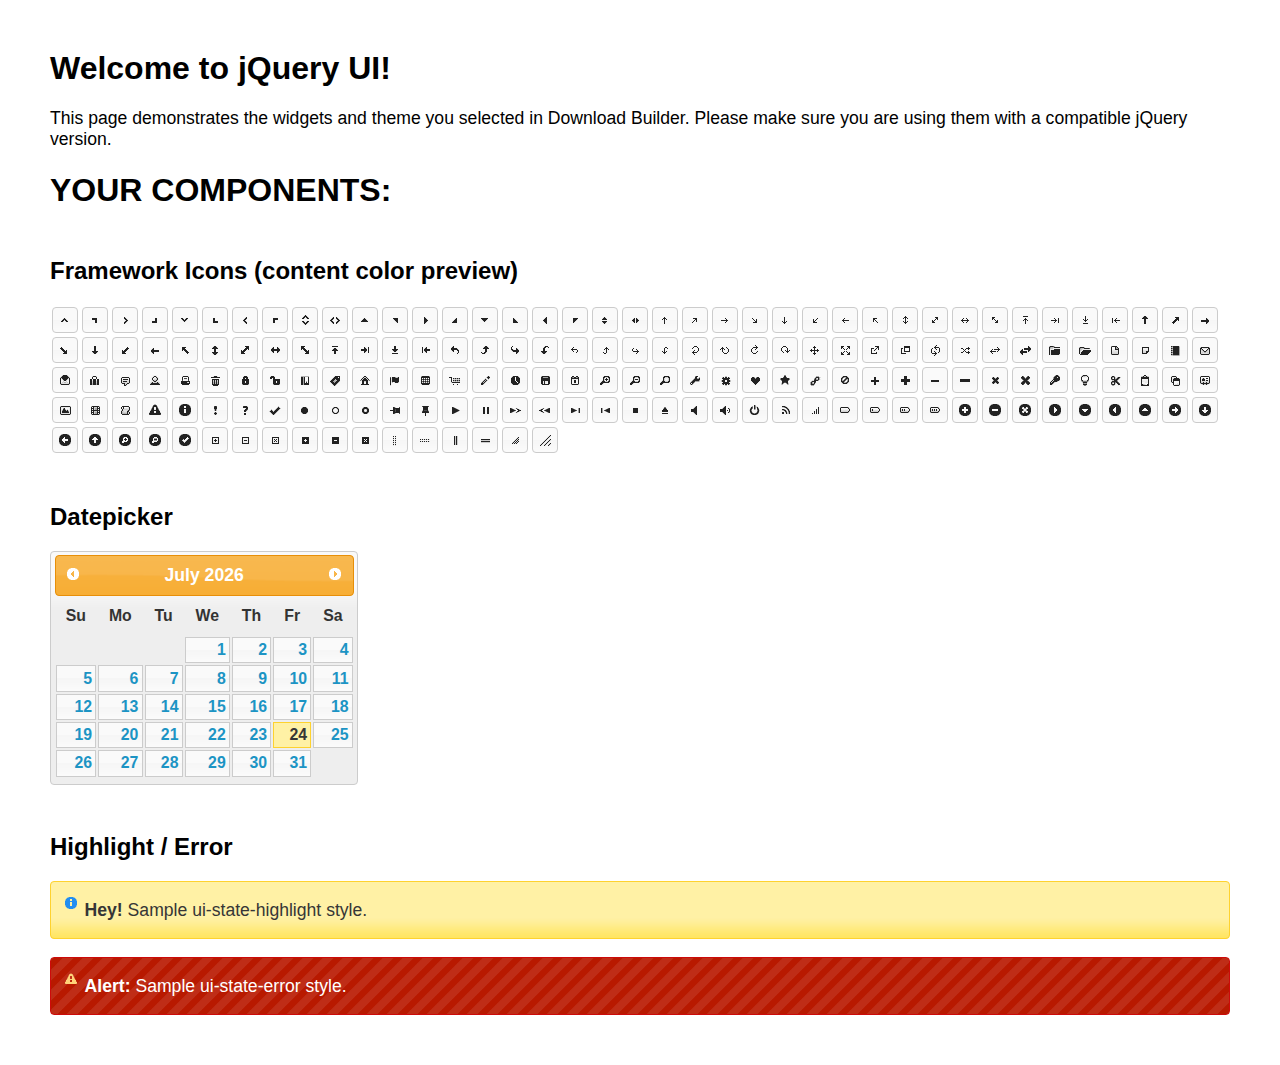
<file: jquery-ui-1.12.1.custom/index.html>
<!doctype html>
<html lang="us">
<head>
	<meta charset="utf-8">
	<title>jQuery UI Example Page</title>
	<link href="jquery-ui.css" rel="stylesheet">
	<style>
	body{
		font-family: "Trebuchet MS", sans-serif;
		margin: 50px;
	}
	.demoHeaders {
		margin-top: 2em;
	}
	#dialog-link {
		padding: .4em 1em .4em 20px;
		text-decoration: none;
		position: relative;
	}
	#dialog-link span.ui-icon {
		margin: 0 5px 0 0;
		position: absolute;
		left: .2em;
		top: 50%;
		margin-top: -8px;
	}
	#icons {
		margin: 0;
		padding: 0;
	}
	#icons li {
		margin: 2px;
		position: relative;
		padding: 4px 0;
		cursor: pointer;
		float: left;
		list-style: none;
	}
	#icons span.ui-icon {
		float: left;
		margin: 0 4px;
	}
	.fakewindowcontain .ui-widget-overlay {
		position: absolute;
	}
	select {
		width: 200px;
	}
	</style>
</head>
<body>

<h1>Welcome to jQuery UI!</h1>

<div class="ui-widget">
	<p>This page demonstrates the widgets and theme you selected in Download Builder. Please make sure you are using them with a compatible jQuery version.</p>
</div>

<h1>YOUR COMPONENTS:</h1>
















<h2 class="demoHeaders">Framework Icons (content color preview)</h2>
<ul id="icons" class="ui-widget ui-helper-clearfix">
	<li class="ui-state-default ui-corner-all" title=".ui-icon-caret-1-n"><span class="ui-icon ui-icon-caret-1-n"></span></li>
	<li class="ui-state-default ui-corner-all" title=".ui-icon-caret-1-ne"><span class="ui-icon ui-icon-caret-1-ne"></span></li>
	<li class="ui-state-default ui-corner-all" title=".ui-icon-caret-1-e"><span class="ui-icon ui-icon-caret-1-e"></span></li>
	<li class="ui-state-default ui-corner-all" title=".ui-icon-caret-1-se"><span class="ui-icon ui-icon-caret-1-se"></span></li>
	<li class="ui-state-default ui-corner-all" title=".ui-icon-caret-1-s"><span class="ui-icon ui-icon-caret-1-s"></span></li>
	<li class="ui-state-default ui-corner-all" title=".ui-icon-caret-1-sw"><span class="ui-icon ui-icon-caret-1-sw"></span></li>
	<li class="ui-state-default ui-corner-all" title=".ui-icon-caret-1-w"><span class="ui-icon ui-icon-caret-1-w"></span></li>
	<li class="ui-state-default ui-corner-all" title=".ui-icon-caret-1-nw"><span class="ui-icon ui-icon-caret-1-nw"></span></li>
	<li class="ui-state-default ui-corner-all" title=".ui-icon-caret-2-n-s"><span class="ui-icon ui-icon-caret-2-n-s"></span></li>
	<li class="ui-state-default ui-corner-all" title=".ui-icon-caret-2-e-w"><span class="ui-icon ui-icon-caret-2-e-w"></span></li>
	<li class="ui-state-default ui-corner-all" title=".ui-icon-triangle-1-n"><span class="ui-icon ui-icon-triangle-1-n"></span></li>
	<li class="ui-state-default ui-corner-all" title=".ui-icon-triangle-1-ne"><span class="ui-icon ui-icon-triangle-1-ne"></span></li>
	<li class="ui-state-default ui-corner-all" title=".ui-icon-triangle-1-e"><span class="ui-icon ui-icon-triangle-1-e"></span></li>
	<li class="ui-state-default ui-corner-all" title=".ui-icon-triangle-1-se"><span class="ui-icon ui-icon-triangle-1-se"></span></li>
	<li class="ui-state-default ui-corner-all" title=".ui-icon-triangle-1-s"><span class="ui-icon ui-icon-triangle-1-s"></span></li>
	<li class="ui-state-default ui-corner-all" title=".ui-icon-triangle-1-sw"><span class="ui-icon ui-icon-triangle-1-sw"></span></li>
	<li class="ui-state-default ui-corner-all" title=".ui-icon-triangle-1-w"><span class="ui-icon ui-icon-triangle-1-w"></span></li>
	<li class="ui-state-default ui-corner-all" title=".ui-icon-triangle-1-nw"><span class="ui-icon ui-icon-triangle-1-nw"></span></li>
	<li class="ui-state-default ui-corner-all" title=".ui-icon-triangle-2-n-s"><span class="ui-icon ui-icon-triangle-2-n-s"></span></li>
	<li class="ui-state-default ui-corner-all" title=".ui-icon-triangle-2-e-w"><span class="ui-icon ui-icon-triangle-2-e-w"></span></li>
	<li class="ui-state-default ui-corner-all" title=".ui-icon-arrow-1-n"><span class="ui-icon ui-icon-arrow-1-n"></span></li>
	<li class="ui-state-default ui-corner-all" title=".ui-icon-arrow-1-ne"><span class="ui-icon ui-icon-arrow-1-ne"></span></li>
	<li class="ui-state-default ui-corner-all" title=".ui-icon-arrow-1-e"><span class="ui-icon ui-icon-arrow-1-e"></span></li>
	<li class="ui-state-default ui-corner-all" title=".ui-icon-arrow-1-se"><span class="ui-icon ui-icon-arrow-1-se"></span></li>
	<li class="ui-state-default ui-corner-all" title=".ui-icon-arrow-1-s"><span class="ui-icon ui-icon-arrow-1-s"></span></li>
	<li class="ui-state-default ui-corner-all" title=".ui-icon-arrow-1-sw"><span class="ui-icon ui-icon-arrow-1-sw"></span></li>
	<li class="ui-state-default ui-corner-all" title=".ui-icon-arrow-1-w"><span class="ui-icon ui-icon-arrow-1-w"></span></li>
	<li class="ui-state-default ui-corner-all" title=".ui-icon-arrow-1-nw"><span class="ui-icon ui-icon-arrow-1-nw"></span></li>
	<li class="ui-state-default ui-corner-all" title=".ui-icon-arrow-2-n-s"><span class="ui-icon ui-icon-arrow-2-n-s"></span></li>
	<li class="ui-state-default ui-corner-all" title=".ui-icon-arrow-2-ne-sw"><span class="ui-icon ui-icon-arrow-2-ne-sw"></span></li>
	<li class="ui-state-default ui-corner-all" title=".ui-icon-arrow-2-e-w"><span class="ui-icon ui-icon-arrow-2-e-w"></span></li>
	<li class="ui-state-default ui-corner-all" title=".ui-icon-arrow-2-se-nw"><span class="ui-icon ui-icon-arrow-2-se-nw"></span></li>
	<li class="ui-state-default ui-corner-all" title=".ui-icon-arrowstop-1-n"><span class="ui-icon ui-icon-arrowstop-1-n"></span></li>
	<li class="ui-state-default ui-corner-all" title=".ui-icon-arrowstop-1-e"><span class="ui-icon ui-icon-arrowstop-1-e"></span></li>
	<li class="ui-state-default ui-corner-all" title=".ui-icon-arrowstop-1-s"><span class="ui-icon ui-icon-arrowstop-1-s"></span></li>
	<li class="ui-state-default ui-corner-all" title=".ui-icon-arrowstop-1-w"><span class="ui-icon ui-icon-arrowstop-1-w"></span></li>
	<li class="ui-state-default ui-corner-all" title=".ui-icon-arrowthick-1-n"><span class="ui-icon ui-icon-arrowthick-1-n"></span></li>
	<li class="ui-state-default ui-corner-all" title=".ui-icon-arrowthick-1-ne"><span class="ui-icon ui-icon-arrowthick-1-ne"></span></li>
	<li class="ui-state-default ui-corner-all" title=".ui-icon-arrowthick-1-e"><span class="ui-icon ui-icon-arrowthick-1-e"></span></li>
	<li class="ui-state-default ui-corner-all" title=".ui-icon-arrowthick-1-se"><span class="ui-icon ui-icon-arrowthick-1-se"></span></li>
	<li class="ui-state-default ui-corner-all" title=".ui-icon-arrowthick-1-s"><span class="ui-icon ui-icon-arrowthick-1-s"></span></li>
	<li class="ui-state-default ui-corner-all" title=".ui-icon-arrowthick-1-sw"><span class="ui-icon ui-icon-arrowthick-1-sw"></span></li>
	<li class="ui-state-default ui-corner-all" title=".ui-icon-arrowthick-1-w"><span class="ui-icon ui-icon-arrowthick-1-w"></span></li>
	<li class="ui-state-default ui-corner-all" title=".ui-icon-arrowthick-1-nw"><span class="ui-icon ui-icon-arrowthick-1-nw"></span></li>
	<li class="ui-state-default ui-corner-all" title=".ui-icon-arrowthick-2-n-s"><span class="ui-icon ui-icon-arrowthick-2-n-s"></span></li>
	<li class="ui-state-default ui-corner-all" title=".ui-icon-arrowthick-2-ne-sw"><span class="ui-icon ui-icon-arrowthick-2-ne-sw"></span></li>
	<li class="ui-state-default ui-corner-all" title=".ui-icon-arrowthick-2-e-w"><span class="ui-icon ui-icon-arrowthick-2-e-w"></span></li>
	<li class="ui-state-default ui-corner-all" title=".ui-icon-arrowthick-2-se-nw"><span class="ui-icon ui-icon-arrowthick-2-se-nw"></span></li>
	<li class="ui-state-default ui-corner-all" title=".ui-icon-arrowthickstop-1-n"><span class="ui-icon ui-icon-arrowthickstop-1-n"></span></li>
	<li class="ui-state-default ui-corner-all" title=".ui-icon-arrowthickstop-1-e"><span class="ui-icon ui-icon-arrowthickstop-1-e"></span></li>
	<li class="ui-state-default ui-corner-all" title=".ui-icon-arrowthickstop-1-s"><span class="ui-icon ui-icon-arrowthickstop-1-s"></span></li>
	<li class="ui-state-default ui-corner-all" title=".ui-icon-arrowthickstop-1-w"><span class="ui-icon ui-icon-arrowthickstop-1-w"></span></li>
	<li class="ui-state-default ui-corner-all" title=".ui-icon-arrowreturnthick-1-w"><span class="ui-icon ui-icon-arrowreturnthick-1-w"></span></li>
	<li class="ui-state-default ui-corner-all" title=".ui-icon-arrowreturnthick-1-n"><span class="ui-icon ui-icon-arrowreturnthick-1-n"></span></li>
	<li class="ui-state-default ui-corner-all" title=".ui-icon-arrowreturnthick-1-e"><span class="ui-icon ui-icon-arrowreturnthick-1-e"></span></li>
	<li class="ui-state-default ui-corner-all" title=".ui-icon-arrowreturnthick-1-s"><span class="ui-icon ui-icon-arrowreturnthick-1-s"></span></li>
	<li class="ui-state-default ui-corner-all" title=".ui-icon-arrowreturn-1-w"><span class="ui-icon ui-icon-arrowreturn-1-w"></span></li>
	<li class="ui-state-default ui-corner-all" title=".ui-icon-arrowreturn-1-n"><span class="ui-icon ui-icon-arrowreturn-1-n"></span></li>
	<li class="ui-state-default ui-corner-all" title=".ui-icon-arrowreturn-1-e"><span class="ui-icon ui-icon-arrowreturn-1-e"></span></li>
	<li class="ui-state-default ui-corner-all" title=".ui-icon-arrowreturn-1-s"><span class="ui-icon ui-icon-arrowreturn-1-s"></span></li>
	<li class="ui-state-default ui-corner-all" title=".ui-icon-arrowrefresh-1-w"><span class="ui-icon ui-icon-arrowrefresh-1-w"></span></li>
	<li class="ui-state-default ui-corner-all" title=".ui-icon-arrowrefresh-1-n"><span class="ui-icon ui-icon-arrowrefresh-1-n"></span></li>
	<li class="ui-state-default ui-corner-all" title=".ui-icon-arrowrefresh-1-e"><span class="ui-icon ui-icon-arrowrefresh-1-e"></span></li>
	<li class="ui-state-default ui-corner-all" title=".ui-icon-arrowrefresh-1-s"><span class="ui-icon ui-icon-arrowrefresh-1-s"></span></li>
	<li class="ui-state-default ui-corner-all" title=".ui-icon-arrow-4"><span class="ui-icon ui-icon-arrow-4"></span></li>
	<li class="ui-state-default ui-corner-all" title=".ui-icon-arrow-4-diag"><span class="ui-icon ui-icon-arrow-4-diag"></span></li>
	<li class="ui-state-default ui-corner-all" title=".ui-icon-extlink"><span class="ui-icon ui-icon-extlink"></span></li>
	<li class="ui-state-default ui-corner-all" title=".ui-icon-newwin"><span class="ui-icon ui-icon-newwin"></span></li>
	<li class="ui-state-default ui-corner-all" title=".ui-icon-refresh"><span class="ui-icon ui-icon-refresh"></span></li>
	<li class="ui-state-default ui-corner-all" title=".ui-icon-shuffle"><span class="ui-icon ui-icon-shuffle"></span></li>
	<li class="ui-state-default ui-corner-all" title=".ui-icon-transfer-e-w"><span class="ui-icon ui-icon-transfer-e-w"></span></li>
	<li class="ui-state-default ui-corner-all" title=".ui-icon-transferthick-e-w"><span class="ui-icon ui-icon-transferthick-e-w"></span></li>
	<li class="ui-state-default ui-corner-all" title=".ui-icon-folder-collapsed"><span class="ui-icon ui-icon-folder-collapsed"></span></li>
	<li class="ui-state-default ui-corner-all" title=".ui-icon-folder-open"><span class="ui-icon ui-icon-folder-open"></span></li>
	<li class="ui-state-default ui-corner-all" title=".ui-icon-document"><span class="ui-icon ui-icon-document"></span></li>
	<li class="ui-state-default ui-corner-all" title=".ui-icon-document-b"><span class="ui-icon ui-icon-document-b"></span></li>
	<li class="ui-state-default ui-corner-all" title=".ui-icon-note"><span class="ui-icon ui-icon-note"></span></li>
	<li class="ui-state-default ui-corner-all" title=".ui-icon-mail-closed"><span class="ui-icon ui-icon-mail-closed"></span></li>
	<li class="ui-state-default ui-corner-all" title=".ui-icon-mail-open"><span class="ui-icon ui-icon-mail-open"></span></li>
	<li class="ui-state-default ui-corner-all" title=".ui-icon-suitcase"><span class="ui-icon ui-icon-suitcase"></span></li>
	<li class="ui-state-default ui-corner-all" title=".ui-icon-comment"><span class="ui-icon ui-icon-comment"></span></li>
	<li class="ui-state-default ui-corner-all" title=".ui-icon-person"><span class="ui-icon ui-icon-person"></span></li>
	<li class="ui-state-default ui-corner-all" title=".ui-icon-print"><span class="ui-icon ui-icon-print"></span></li>
	<li class="ui-state-default ui-corner-all" title=".ui-icon-trash"><span class="ui-icon ui-icon-trash"></span></li>
	<li class="ui-state-default ui-corner-all" title=".ui-icon-locked"><span class="ui-icon ui-icon-locked"></span></li>
	<li class="ui-state-default ui-corner-all" title=".ui-icon-unlocked"><span class="ui-icon ui-icon-unlocked"></span></li>
	<li class="ui-state-default ui-corner-all" title=".ui-icon-bookmark"><span class="ui-icon ui-icon-bookmark"></span></li>
	<li class="ui-state-default ui-corner-all" title=".ui-icon-tag"><span class="ui-icon ui-icon-tag"></span></li>
	<li class="ui-state-default ui-corner-all" title=".ui-icon-home"><span class="ui-icon ui-icon-home"></span></li>
	<li class="ui-state-default ui-corner-all" title=".ui-icon-flag"><span class="ui-icon ui-icon-flag"></span></li>
	<li class="ui-state-default ui-corner-all" title=".ui-icon-calculator"><span class="ui-icon ui-icon-calculator"></span></li>
	<li class="ui-state-default ui-corner-all" title=".ui-icon-cart"><span class="ui-icon ui-icon-cart"></span></li>
	<li class="ui-state-default ui-corner-all" title=".ui-icon-pencil"><span class="ui-icon ui-icon-pencil"></span></li>
	<li class="ui-state-default ui-corner-all" title=".ui-icon-clock"><span class="ui-icon ui-icon-clock"></span></li>
	<li class="ui-state-default ui-corner-all" title=".ui-icon-disk"><span class="ui-icon ui-icon-disk"></span></li>
	<li class="ui-state-default ui-corner-all" title=".ui-icon-calendar"><span class="ui-icon ui-icon-calendar"></span></li>
	<li class="ui-state-default ui-corner-all" title=".ui-icon-zoomin"><span class="ui-icon ui-icon-zoomin"></span></li>
	<li class="ui-state-default ui-corner-all" title=".ui-icon-zoomout"><span class="ui-icon ui-icon-zoomout"></span></li>
	<li class="ui-state-default ui-corner-all" title=".ui-icon-search"><span class="ui-icon ui-icon-search"></span></li>
	<li class="ui-state-default ui-corner-all" title=".ui-icon-wrench"><span class="ui-icon ui-icon-wrench"></span></li>
	<li class="ui-state-default ui-corner-all" title=".ui-icon-gear"><span class="ui-icon ui-icon-gear"></span></li>
	<li class="ui-state-default ui-corner-all" title=".ui-icon-heart"><span class="ui-icon ui-icon-heart"></span></li>
	<li class="ui-state-default ui-corner-all" title=".ui-icon-star"><span class="ui-icon ui-icon-star"></span></li>
	<li class="ui-state-default ui-corner-all" title=".ui-icon-link"><span class="ui-icon ui-icon-link"></span></li>
	<li class="ui-state-default ui-corner-all" title=".ui-icon-cancel"><span class="ui-icon ui-icon-cancel"></span></li>
	<li class="ui-state-default ui-corner-all" title=".ui-icon-plus"><span class="ui-icon ui-icon-plus"></span></li>
	<li class="ui-state-default ui-corner-all" title=".ui-icon-plusthick"><span class="ui-icon ui-icon-plusthick"></span></li>
	<li class="ui-state-default ui-corner-all" title=".ui-icon-minus"><span class="ui-icon ui-icon-minus"></span></li>
	<li class="ui-state-default ui-corner-all" title=".ui-icon-minusthick"><span class="ui-icon ui-icon-minusthick"></span></li>
	<li class="ui-state-default ui-corner-all" title=".ui-icon-close"><span class="ui-icon ui-icon-close"></span></li>
	<li class="ui-state-default ui-corner-all" title=".ui-icon-closethick"><span class="ui-icon ui-icon-closethick"></span></li>
	<li class="ui-state-default ui-corner-all" title=".ui-icon-key"><span class="ui-icon ui-icon-key"></span></li>
	<li class="ui-state-default ui-corner-all" title=".ui-icon-lightbulb"><span class="ui-icon ui-icon-lightbulb"></span></li>
	<li class="ui-state-default ui-corner-all" title=".ui-icon-scissors"><span class="ui-icon ui-icon-scissors"></span></li>
	<li class="ui-state-default ui-corner-all" title=".ui-icon-clipboard"><span class="ui-icon ui-icon-clipboard"></span></li>
	<li class="ui-state-default ui-corner-all" title=".ui-icon-copy"><span class="ui-icon ui-icon-copy"></span></li>
	<li class="ui-state-default ui-corner-all" title=".ui-icon-contact"><span class="ui-icon ui-icon-contact"></span></li>
	<li class="ui-state-default ui-corner-all" title=".ui-icon-image"><span class="ui-icon ui-icon-image"></span></li>
	<li class="ui-state-default ui-corner-all" title=".ui-icon-video"><span class="ui-icon ui-icon-video"></span></li>
	<li class="ui-state-default ui-corner-all" title=".ui-icon-script"><span class="ui-icon ui-icon-script"></span></li>
	<li class="ui-state-default ui-corner-all" title=".ui-icon-alert"><span class="ui-icon ui-icon-alert"></span></li>
	<li class="ui-state-default ui-corner-all" title=".ui-icon-info"><span class="ui-icon ui-icon-info"></span></li>
	<li class="ui-state-default ui-corner-all" title=".ui-icon-notice"><span class="ui-icon ui-icon-notice"></span></li>
	<li class="ui-state-default ui-corner-all" title=".ui-icon-help"><span class="ui-icon ui-icon-help"></span></li>
	<li class="ui-state-default ui-corner-all" title=".ui-icon-check"><span class="ui-icon ui-icon-check"></span></li>
	<li class="ui-state-default ui-corner-all" title=".ui-icon-bullet"><span class="ui-icon ui-icon-bullet"></span></li>
	<li class="ui-state-default ui-corner-all" title=".ui-icon-radio-off"><span class="ui-icon ui-icon-radio-off"></span></li>
	<li class="ui-state-default ui-corner-all" title=".ui-icon-radio-on"><span class="ui-icon ui-icon-radio-on"></span></li>
	<li class="ui-state-default ui-corner-all" title=".ui-icon-pin-w"><span class="ui-icon ui-icon-pin-w"></span></li>
	<li class="ui-state-default ui-corner-all" title=".ui-icon-pin-s"><span class="ui-icon ui-icon-pin-s"></span></li>
	<li class="ui-state-default ui-corner-all" title=".ui-icon-play"><span class="ui-icon ui-icon-play"></span></li>
	<li class="ui-state-default ui-corner-all" title=".ui-icon-pause"><span class="ui-icon ui-icon-pause"></span></li>
	<li class="ui-state-default ui-corner-all" title=".ui-icon-seek-next"><span class="ui-icon ui-icon-seek-next"></span></li>
	<li class="ui-state-default ui-corner-all" title=".ui-icon-seek-prev"><span class="ui-icon ui-icon-seek-prev"></span></li>
	<li class="ui-state-default ui-corner-all" title=".ui-icon-seek-end"><span class="ui-icon ui-icon-seek-end"></span></li>
	<li class="ui-state-default ui-corner-all" title=".ui-icon-seek-first"><span class="ui-icon ui-icon-seek-first"></span></li>
	<li class="ui-state-default ui-corner-all" title=".ui-icon-stop"><span class="ui-icon ui-icon-stop"></span></li>
	<li class="ui-state-default ui-corner-all" title=".ui-icon-eject"><span class="ui-icon ui-icon-eject"></span></li>
	<li class="ui-state-default ui-corner-all" title=".ui-icon-volume-off"><span class="ui-icon ui-icon-volume-off"></span></li>
	<li class="ui-state-default ui-corner-all" title=".ui-icon-volume-on"><span class="ui-icon ui-icon-volume-on"></span></li>
	<li class="ui-state-default ui-corner-all" title=".ui-icon-power"><span class="ui-icon ui-icon-power"></span></li>
	<li class="ui-state-default ui-corner-all" title=".ui-icon-signal-diag"><span class="ui-icon ui-icon-signal-diag"></span></li>
	<li class="ui-state-default ui-corner-all" title=".ui-icon-signal"><span class="ui-icon ui-icon-signal"></span></li>
	<li class="ui-state-default ui-corner-all" title=".ui-icon-battery-0"><span class="ui-icon ui-icon-battery-0"></span></li>
	<li class="ui-state-default ui-corner-all" title=".ui-icon-battery-1"><span class="ui-icon ui-icon-battery-1"></span></li>
	<li class="ui-state-default ui-corner-all" title=".ui-icon-battery-2"><span class="ui-icon ui-icon-battery-2"></span></li>
	<li class="ui-state-default ui-corner-all" title=".ui-icon-battery-3"><span class="ui-icon ui-icon-battery-3"></span></li>
	<li class="ui-state-default ui-corner-all" title=".ui-icon-circle-plus"><span class="ui-icon ui-icon-circle-plus"></span></li>
	<li class="ui-state-default ui-corner-all" title=".ui-icon-circle-minus"><span class="ui-icon ui-icon-circle-minus"></span></li>
	<li class="ui-state-default ui-corner-all" title=".ui-icon-circle-close"><span class="ui-icon ui-icon-circle-close"></span></li>
	<li class="ui-state-default ui-corner-all" title=".ui-icon-circle-triangle-e"><span class="ui-icon ui-icon-circle-triangle-e"></span></li>
	<li class="ui-state-default ui-corner-all" title=".ui-icon-circle-triangle-s"><span class="ui-icon ui-icon-circle-triangle-s"></span></li>
	<li class="ui-state-default ui-corner-all" title=".ui-icon-circle-triangle-w"><span class="ui-icon ui-icon-circle-triangle-w"></span></li>
	<li class="ui-state-default ui-corner-all" title=".ui-icon-circle-triangle-n"><span class="ui-icon ui-icon-circle-triangle-n"></span></li>
	<li class="ui-state-default ui-corner-all" title=".ui-icon-circle-arrow-e"><span class="ui-icon ui-icon-circle-arrow-e"></span></li>
	<li class="ui-state-default ui-corner-all" title=".ui-icon-circle-arrow-s"><span class="ui-icon ui-icon-circle-arrow-s"></span></li>
	<li class="ui-state-default ui-corner-all" title=".ui-icon-circle-arrow-w"><span class="ui-icon ui-icon-circle-arrow-w"></span></li>
	<li class="ui-state-default ui-corner-all" title=".ui-icon-circle-arrow-n"><span class="ui-icon ui-icon-circle-arrow-n"></span></li>
	<li class="ui-state-default ui-corner-all" title=".ui-icon-circle-zoomin"><span class="ui-icon ui-icon-circle-zoomin"></span></li>
	<li class="ui-state-default ui-corner-all" title=".ui-icon-circle-zoomout"><span class="ui-icon ui-icon-circle-zoomout"></span></li>
	<li class="ui-state-default ui-corner-all" title=".ui-icon-circle-check"><span class="ui-icon ui-icon-circle-check"></span></li>
	<li class="ui-state-default ui-corner-all" title=".ui-icon-circlesmall-plus"><span class="ui-icon ui-icon-circlesmall-plus"></span></li>
	<li class="ui-state-default ui-corner-all" title=".ui-icon-circlesmall-minus"><span class="ui-icon ui-icon-circlesmall-minus"></span></li>
	<li class="ui-state-default ui-corner-all" title=".ui-icon-circlesmall-close"><span class="ui-icon ui-icon-circlesmall-close"></span></li>
	<li class="ui-state-default ui-corner-all" title=".ui-icon-squaresmall-plus"><span class="ui-icon ui-icon-squaresmall-plus"></span></li>
	<li class="ui-state-default ui-corner-all" title=".ui-icon-squaresmall-minus"><span class="ui-icon ui-icon-squaresmall-minus"></span></li>
	<li class="ui-state-default ui-corner-all" title=".ui-icon-squaresmall-close"><span class="ui-icon ui-icon-squaresmall-close"></span></li>
	<li class="ui-state-default ui-corner-all" title=".ui-icon-grip-dotted-vertical"><span class="ui-icon ui-icon-grip-dotted-vertical"></span></li>
	<li class="ui-state-default ui-corner-all" title=".ui-icon-grip-dotted-horizontal"><span class="ui-icon ui-icon-grip-dotted-horizontal"></span></li>
	<li class="ui-state-default ui-corner-all" title=".ui-icon-grip-solid-vertical"><span class="ui-icon ui-icon-grip-solid-vertical"></span></li>
	<li class="ui-state-default ui-corner-all" title=".ui-icon-grip-solid-horizontal"><span class="ui-icon ui-icon-grip-solid-horizontal"></span></li>
	<li class="ui-state-default ui-corner-all" title=".ui-icon-gripsmall-diagonal-se"><span class="ui-icon ui-icon-gripsmall-diagonal-se"></span></li>
	<li class="ui-state-default ui-corner-all" title=".ui-icon-grip-diagonal-se"><span class="ui-icon ui-icon-grip-diagonal-se"></span></li>
</ul>




<!-- Datepicker -->
<h2 class="demoHeaders">Datepicker</h2>
<div id="datepicker"></div>












<!-- Highlight / Error -->
<h2 class="demoHeaders">Highlight / Error</h2>
<div class="ui-widget">
	<div class="ui-state-highlight ui-corner-all" style="margin-top: 20px; padding: 0 .7em;">
		<p><span class="ui-icon ui-icon-info" style="float: left; margin-right: .3em;"></span>
		<strong>Hey!</strong> Sample ui-state-highlight style.</p>
	</div>
</div>
<br>
<div class="ui-widget">
	<div class="ui-state-error ui-corner-all" style="padding: 0 .7em;">
		<p><span class="ui-icon ui-icon-alert" style="float: left; margin-right: .3em;"></span>
		<strong>Alert:</strong> Sample ui-state-error style.</p>
	</div>
</div>

<script src="external/jquery/jquery.js"></script>
<script src="jquery-ui.js"></script>
<script>















$( "#datepicker" ).datepicker({
	inline: true
});














// Hover states on the static widgets
$( "#dialog-link, #icons li" ).hover(
	function() {
		$( this ).addClass( "ui-state-hover" );
	},
	function() {
		$( this ).removeClass( "ui-state-hover" );
	}
);
</script>
</body>
</html>
</file>
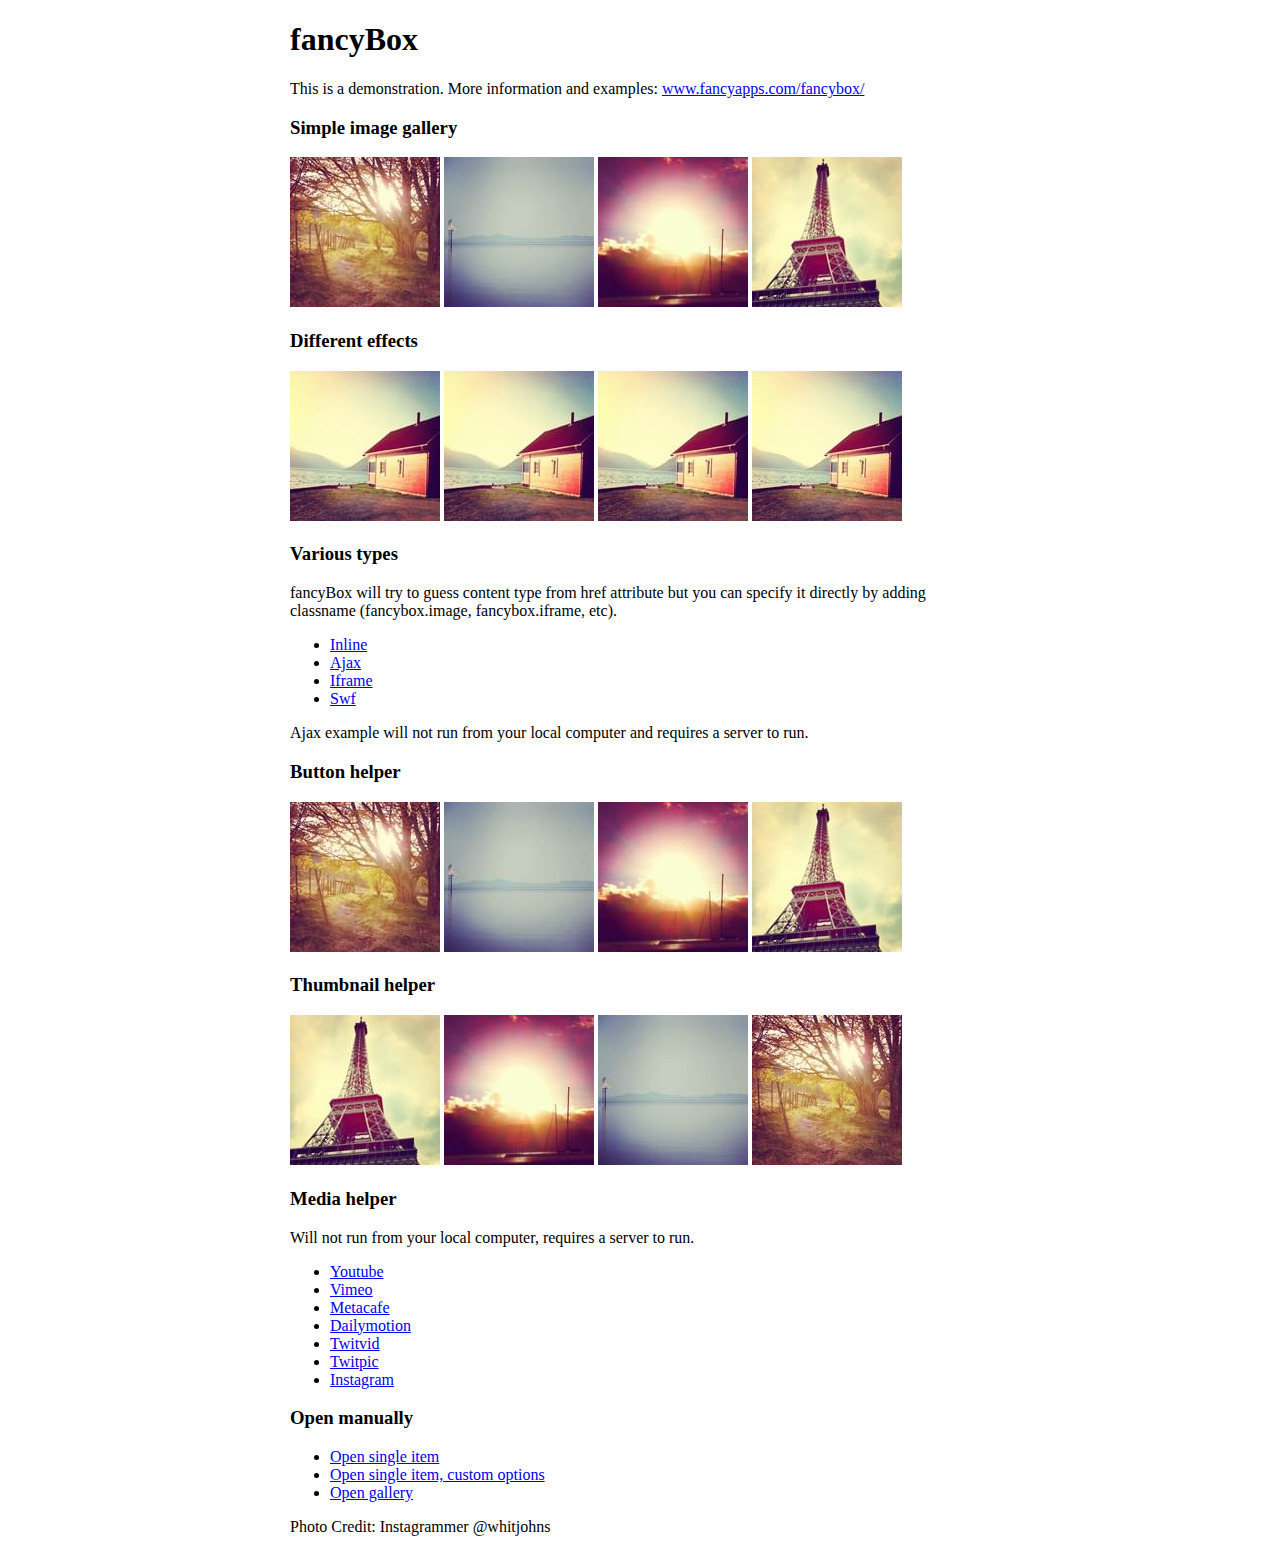
<file: fancyapps-fancyBox-18d1712/demo/index.html>
<!DOCTYPE html>
<html>
<head>
	<title>fancyBox - Fancy jQuery Lightbox Alternative | Demonstration</title>
	<meta http-equiv="Content-Type" content="text/html; charset=UTF-8" />

	<!-- Add jQuery library -->
	<script type="text/javascript" src="../lib/jquery-1.10.1.min.js"></script>

	<!-- Add mousewheel plugin (this is optional) -->
	<script type="text/javascript" src="../lib/jquery.mousewheel-3.0.6.pack.js"></script>

	<!-- Add fancyBox main JS and CSS files -->
	<script type="text/javascript" src="../source/jquery.fancybox.js?v=2.1.5"></script>
	<link rel="stylesheet" type="text/css" href="../source/jquery.fancybox.css?v=2.1.5" media="screen" />

	<!-- Add Button helper (this is optional) -->
	<link rel="stylesheet" type="text/css" href="../source/helpers/jquery.fancybox-buttons.css?v=1.0.5" />
	<script type="text/javascript" src="../source/helpers/jquery.fancybox-buttons.js?v=1.0.5"></script>

	<!-- Add Thumbnail helper (this is optional) -->
	<link rel="stylesheet" type="text/css" href="../source/helpers/jquery.fancybox-thumbs.css?v=1.0.7" />
	<script type="text/javascript" src="../source/helpers/jquery.fancybox-thumbs.js?v=1.0.7"></script>

	<!-- Add Media helper (this is optional) -->
	<script type="text/javascript" src="../source/helpers/jquery.fancybox-media.js?v=1.0.6"></script>

	<script type="text/javascript">
		$(document).ready(function() {
			/*
			 *  Simple image gallery. Uses default settings
			 */

			$('.fancybox').fancybox();

			/*
			 *  Different effects
			 */

			// Change title type, overlay closing speed
			$(".fancybox-effects-a").fancybox({
				helpers: {
					title : {
						type : 'outside'
					},
					overlay : {
						speedOut : 0
					}
				}
			});

			// Disable opening and closing animations, change title type
			$(".fancybox-effects-b").fancybox({
				openEffect  : 'none',
				closeEffect	: 'none',

				helpers : {
					title : {
						type : 'over'
					}
				}
			});

			// Set custom style, close if clicked, change title type and overlay color
			$(".fancybox-effects-c").fancybox({
				wrapCSS    : 'fancybox-custom',
				closeClick : true,

				openEffect : 'none',

				helpers : {
					title : {
						type : 'inside'
					},
					overlay : {
						css : {
							'background' : 'rgba(238,238,238,0.85)'
						}
					}
				}
			});

			// Remove padding, set opening and closing animations, close if clicked and disable overlay
			$(".fancybox-effects-d").fancybox({
				padding: 0,

				openEffect : 'elastic',
				openSpeed  : 150,

				closeEffect : 'elastic',
				closeSpeed  : 150,

				closeClick : true,

				helpers : {
					overlay : null
				}
			});

			/*
			 *  Button helper. Disable animations, hide close button, change title type and content
			 */

			$('.fancybox-buttons').fancybox({
				openEffect  : 'none',
				closeEffect : 'none',

				prevEffect : 'none',
				nextEffect : 'none',

				closeBtn  : false,

				helpers : {
					title : {
						type : 'inside'
					},
					buttons	: {}
				},

				afterLoad : function() {
					this.title = 'Image ' + (this.index + 1) + ' of ' + this.group.length + (this.title ? ' - ' + this.title : '');
				}
			});


			/*
			 *  Thumbnail helper. Disable animations, hide close button, arrows and slide to next gallery item if clicked
			 */

			$('.fancybox-thumbs').fancybox({
				prevEffect : 'none',
				nextEffect : 'none',

				closeBtn  : false,
				arrows    : false,
				nextClick : true,

				helpers : {
					thumbs : {
						width  : 50,
						height : 50
					}
				}
			});

			/*
			 *  Media helper. Group items, disable animations, hide arrows, enable media and button helpers.
			*/
			$('.fancybox-media')
				.attr('rel', 'media-gallery')
				.fancybox({
					openEffect : 'none',
					closeEffect : 'none',
					prevEffect : 'none',
					nextEffect : 'none',

					arrows : false,
					helpers : {
						media : {},
						buttons : {}
					}
				});

			/*
			 *  Open manually
			 */

			$("#fancybox-manual-a").click(function() {
				$.fancybox.open('1_b.jpg');
			});

			$("#fancybox-manual-b").click(function() {
				$.fancybox.open({
					href : 'iframe.html',
					type : 'iframe',
					padding : 5
				});
			});

			$("#fancybox-manual-c").click(function() {
				$.fancybox.open([
					{
						href : '1_b.jpg',
						title : 'My title'
					}, {
						href : '2_b.jpg',
						title : '2nd title'
					}, {
						href : '3_b.jpg'
					}
				], {
					helpers : {
						thumbs : {
							width: 75,
							height: 50
						}
					}
				});
			});


		});
	</script>
	<style type="text/css">
		.fancybox-custom .fancybox-skin {
			box-shadow: 0 0 50px #222;
		}

		body {
			max-width: 700px;
			margin: 0 auto;
		}
	</style>
</head>
<body>
	<h1>fancyBox</h1>

	<p>This is a demonstration. More information and examples: <a href="http://fancyapps.com/fancybox/">www.fancyapps.com/fancybox/</a></p>

	<h3>Simple image gallery</h3>
	<p>
		<a class="fancybox" href="1_b.jpg" data-fancybox-group="gallery" title="Lorem ipsum dolor sit amet"><img src="1_s.jpg" alt="" /></a>

		<a class="fancybox" href="2_b.jpg" data-fancybox-group="gallery" title="Etiam quis mi eu elit temp"><img src="2_s.jpg" alt="" /></a>

		<a class="fancybox" href="3_b.jpg" data-fancybox-group="gallery" title="Cras neque mi, semper leon"><img src="3_s.jpg" alt="" /></a>

		<a class="fancybox" href="4_b.jpg" data-fancybox-group="gallery" title="Sed vel sapien vel sem uno"><img src="4_s.jpg" alt="" /></a>
	</p>

	<h3>Different effects</h3>
	<p>
		<a class="fancybox-effects-a" href="5_b.jpg" title="Lorem ipsum dolor sit amet, consectetur adipiscing elit"><img src="5_s.jpg" alt="" /></a>

		<a class="fancybox-effects-b" href="5_b.jpg" title="Lorem ipsum dolor sit amet, consectetur adipiscing elit"><img src="5_s.jpg" alt="" /></a>

		<a class="fancybox-effects-c" href="5_b.jpg" title="Lorem ipsum dolor sit amet, consectetur adipiscing elit"><img src="5_s.jpg" alt="" /></a>

		<a class="fancybox-effects-d" href="5_b.jpg" title="Lorem ipsum dolor sit amet, consectetur adipiscing elit"><img src="5_s.jpg" alt="" /></a>
	</p>

	<h3>Various types</h3>
	<p>
		fancyBox will try to guess content type from href attribute but you can specify it directly by adding classname (fancybox.image, fancybox.iframe, etc).
	</p>
	<ul>
		<li><a class="fancybox" href="#inline1" title="Lorem ipsum dolor sit amet">Inline</a></li>
		<li><a class="fancybox fancybox.ajax" href="ajax.txt">Ajax</a></li>
		<li><a class="fancybox fancybox.iframe" href="iframe.html">Iframe</a></li>
		<li><a class="fancybox" href="http://www.adobe.com/jp/events/cs3_web_edition_tour/swfs/perform.swf">Swf</a></li>
	</ul>

	<div id="inline1" style="width:400px;display: none;">
		<h3>Etiam quis mi eu elit</h3>
		<p>
			Lorem ipsum dolor sit amet, consectetur adipiscing elit. Etiam quis mi eu elit tempor facilisis id et neque. Nulla sit amet sem sapien. Vestibulum imperdiet porta ante ac ornare. Nulla et lorem eu nibh adipiscing ultricies nec at lacus. Cras laoreet ultricies sem, at blandit mi eleifend aliquam. Nunc enim ipsum, vehicula non pretium varius, cursus ac tortor. Vivamus fringilla congue laoreet. Quisque ultrices sodales orci, quis rhoncus justo auctor in. Phasellus dui eros, bibendum eu feugiat ornare, faucibus eu mi. Nunc aliquet tempus sem, id aliquam diam varius ac. Maecenas nisl nunc, molestie vitae eleifend vel, iaculis sed magna. Aenean tempus lacus vitae orci posuere porttitor eget non felis. Donec lectus elit, aliquam nec eleifend sit amet, vestibulum sed nunc.
		</p>
	</div>

	<p>
		Ajax example will not run from your local computer and requires a server to run.
	</p>

	<h3>Button helper</h3>
	<p>
		<a class="fancybox-buttons" data-fancybox-group="button" href="1_b.jpg"><img src="1_s.jpg" alt="" /></a>

		<a class="fancybox-buttons" data-fancybox-group="button" href="2_b.jpg"><img src="2_s.jpg" alt="" /></a>

		<a class="fancybox-buttons" data-fancybox-group="button" href="3_b.jpg"><img src="3_s.jpg" alt="" /></a>

		<a class="fancybox-buttons" data-fancybox-group="button" href="4_b.jpg"><img src="4_s.jpg" alt="" /></a>
	</p>

	<h3>Thumbnail helper</h3>
	<p>
		<a class="fancybox-thumbs" data-fancybox-group="thumb" href="4_b.jpg"><img src="4_s.jpg" alt="" /></a>

		<a class="fancybox-thumbs" data-fancybox-group="thumb" href="3_b.jpg"><img src="3_s.jpg" alt="" /></a>

		<a class="fancybox-thumbs" data-fancybox-group="thumb" href="2_b.jpg"><img src="2_s.jpg" alt="" /></a>

		<a class="fancybox-thumbs" data-fancybox-group="thumb" href="1_b.jpg"><img src="1_s.jpg" alt="" /></a>
	</p>

	<h3>Media helper</h3>
	<p>
		Will not run from your local computer, requires a server to run.
	</p>

	<ul>
		<li><a class="fancybox-media" href="http://www.youtube.com/watch?v=opj24KnzrWo">Youtube</a></li>
		<li><a class="fancybox-media" href="http://vimeo.com/47480346">Vimeo</a></li>
		<li><a class="fancybox-media" href="http://www.metacafe.com/watch/7635964/">Metacafe</a></li>
		<li><a class="fancybox-media" href="http://www.dailymotion.com/video/xoeylt_electric-guest-this-head-i-hold_music">Dailymotion</a></li>
		<li><a class="fancybox-media" href="http://twitvid.com/QY7MD">Twitvid</a></li>
		<li><a class="fancybox-media" href="http://twitpic.com/7p93st">Twitpic</a></li>
		<li><a class="fancybox-media" href="http://instagr.am/p/IejkuUGxQn">Instagram</a></li>
	</ul>

	<h3>Open manually</h3>
	<ul>
		<li><a id="fancybox-manual-a" href="javascript:;">Open single item</a></li>
		<li><a id="fancybox-manual-b" href="javascript:;">Open single item, custom options</a></li>
		<li><a id="fancybox-manual-c" href="javascript:;">Open gallery</a></li>
	</ul>

	<p>
		Photo Credit: Instagrammer @whitjohns
	</p>
</body>
</html>
</file>
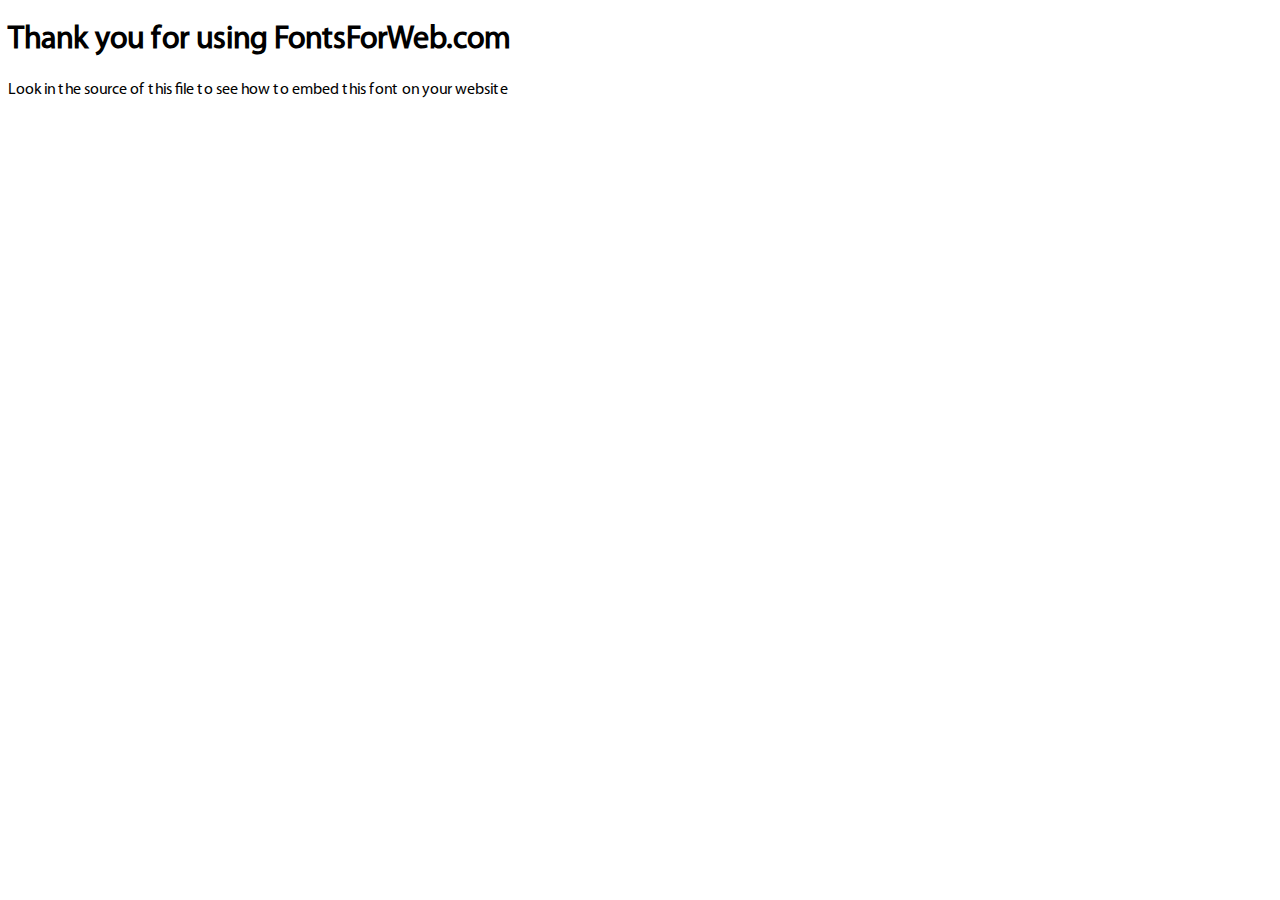
<file: fonts/MYRIADPROREGULAR/index.html>
<!DOCTYPE html>
<html class="no-js">
    <head>
        <meta charset="utf-8">
        <meta http-equiv="X-UA-Compatible" content="IE=edge">
        <title> web font from FontsForWeb.com</title>
        <meta name="description" content="">
        <meta name="viewport" content="width=device-width, initial-scale=1">
        <link rel="stylesheet" href="font.css">
        <style type="text/css">
		/* when @font-face is defined(it is in font.css) you can add the font to any rule by using font-family */
		h1 {
			font-family: 'MYRIADPROREGULAR';
		}
		</style>
    </head>
    <body>
    	<h1>Thank you for using FontsForWeb.com</h1>
        <p class="fontsforweb_fontid_4410">Look in the source of this file to see how to embed this font on your website</p>
    </body>
</html>
</file>
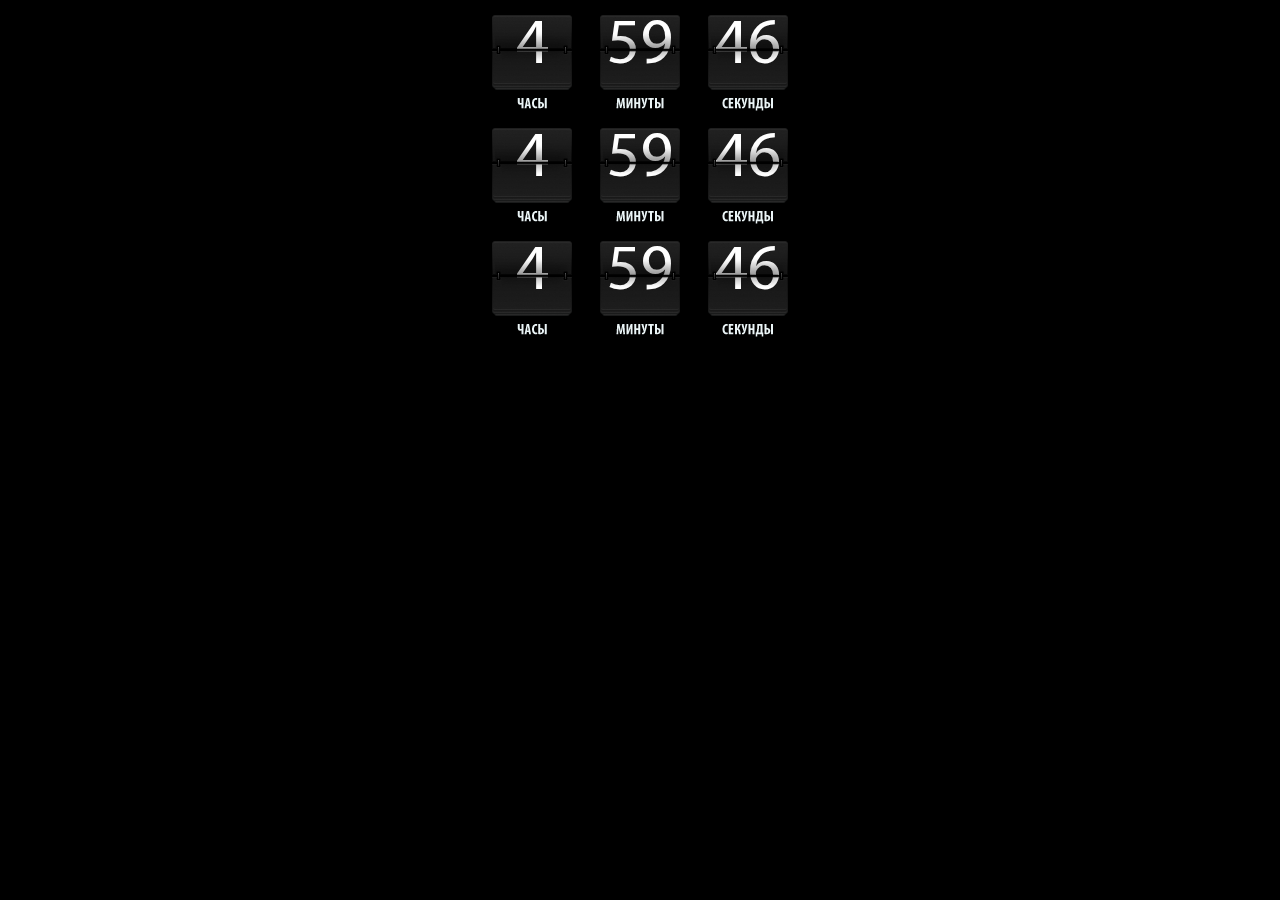
<file: timer/timer/timer/vid1/index.html>
<!DOCTYPE HTML>
<html>
<head>
<meta charset="utf-8">
<title>Скрипт Таймгенератор Вид 1</title>


<link href="css/style1.css" rel="stylesheet" type="text/css">
<script src="js/count.js"></script>

</head>

<body style="background:#000;">
<div class="countbox"></div>
<div class="countbox"></div>
<div class="countbox"></div>

</body>
</html>
</file>
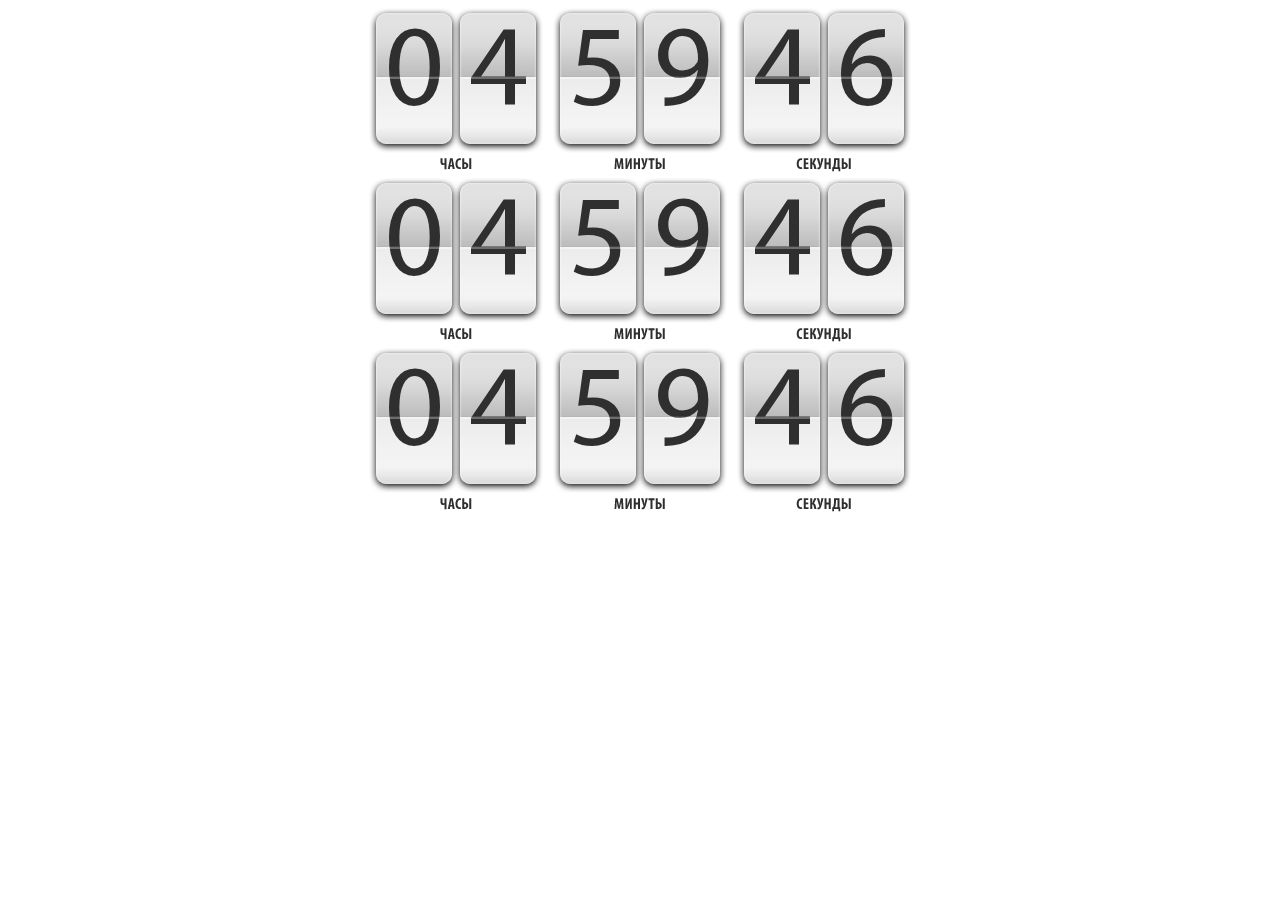
<file: timer/timer/timer/vid2/index.html>
<!DOCTYPE HTML>
<html>
<head>
<meta charset="utf-8">
<title>Скрипт Таймгенератор Вид 2</title>

<link href="css/style2.css" rel="stylesheet" type="text/css">
<script src="js/count.js"></script>

</head>

<body style="background:#fff;">
<div class="countbox"></div>
<div class="countbox"></div>
<div class="countbox"></div>

</body>
</html>
</file>
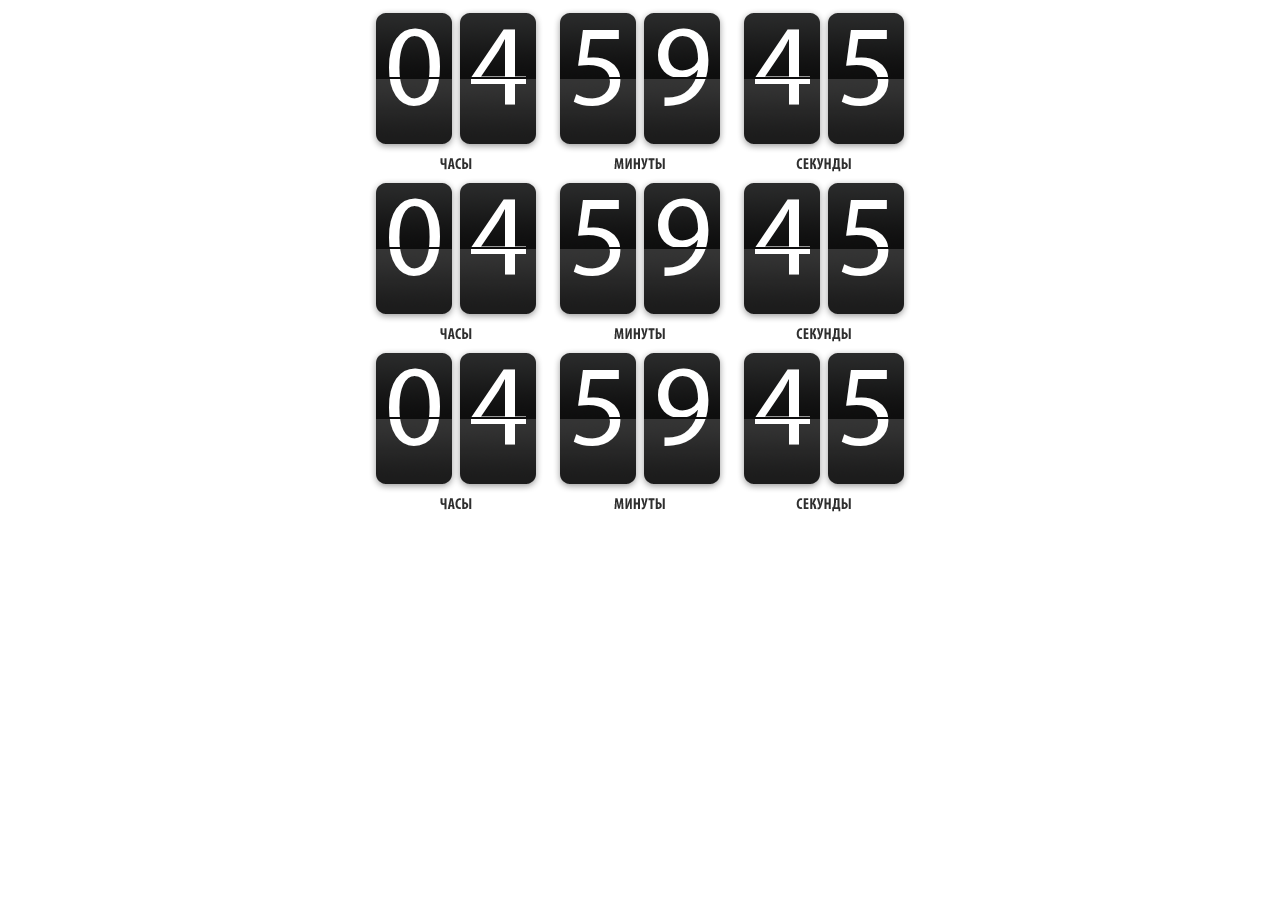
<file: timer/timer/timer/vid3/index.html>
<!DOCTYPE HTML>
<html>
<head>
<meta charset="utf-8">
<title>Скрипт Таймгенератор Вид 3</title>

<link href="css/style3.css" rel="stylesheet" type="text/css">
<script src="js/count.js"></script>

</head>

<body style="background:#fff;">
<div class="countbox"></div>
<div class="countbox"></div>
<div class="countbox"></div>

</body>
</html>
</file>
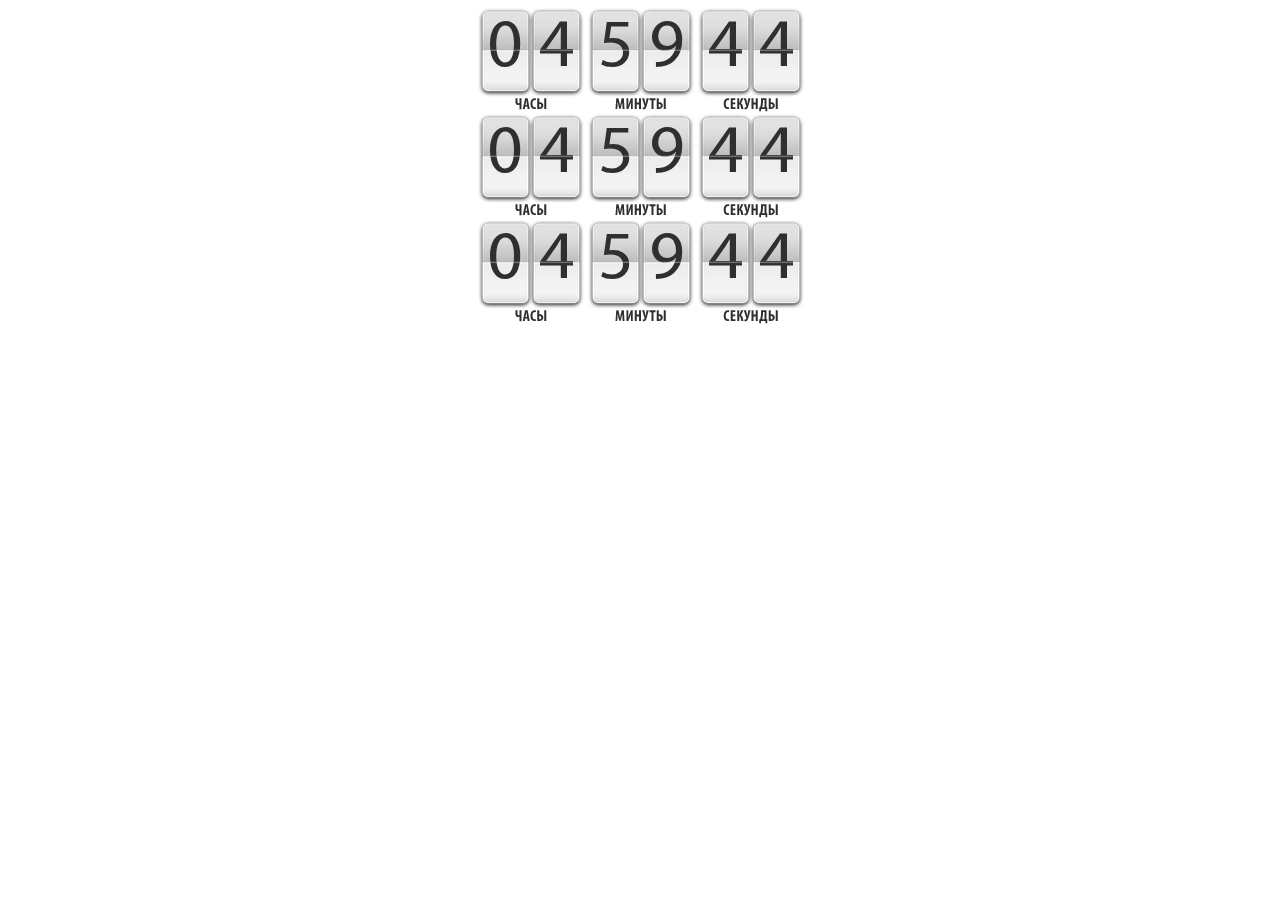
<file: timer/timer/timer/vid4/index.html>
<!DOCTYPE HTML>
<html>
<head>
<meta charset="utf-8">
<title>Скрипт Таймгенератор Вид 4</title>

<link rel="stylesheet" href="css/style4.css">
<script src="js/count.js"></script>

</head>

<body>
<div class="countbox"></div>
<div class="countbox"></div>
<div class="countbox"></div>

</body>
</html>
</file>
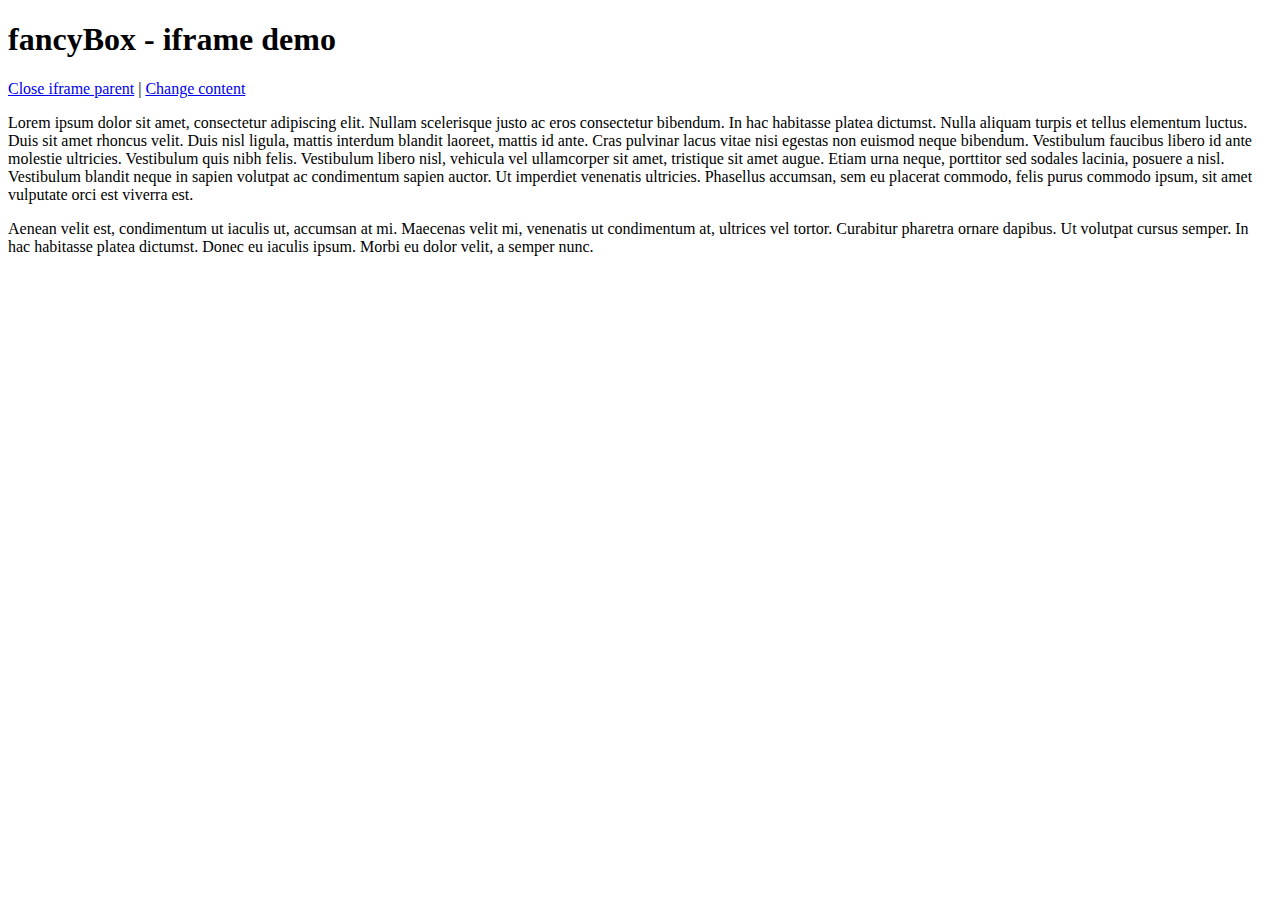
<file: fancyapps-fancyBox-18d1712/demo/iframe.html>
<!DOCTYPE html>
<html>
<head>
	<title>fancyBox - iframe demo</title>
	<meta http-equiv="Content-Type" content="text/html; charset=UTF-8" />
</head>
<body>
	<h1>fancyBox - iframe demo</h1>

	<p>
		<a href="javascript:parent.jQuery.fancybox.close();">Close iframe parent</a>

		|

		<a href="javascript:parent.jQuery.fancybox.open({href : '1_b.jpg', title : 'My title'});">Change content</a>
	</p>

	<p>
		Lorem ipsum dolor sit amet, consectetur adipiscing elit. Nullam scelerisque justo ac eros consectetur bibendum. In hac habitasse platea dictumst. Nulla aliquam turpis et tellus elementum luctus. Duis sit amet rhoncus velit. Duis nisl ligula, mattis interdum blandit laoreet, mattis id ante. Cras pulvinar lacus vitae nisi egestas non euismod neque bibendum. Vestibulum faucibus libero id ante molestie ultricies. Vestibulum quis nibh felis. Vestibulum libero nisl, vehicula vel ullamcorper sit amet, tristique sit amet augue. Etiam urna neque, porttitor sed sodales lacinia, posuere a nisl. Vestibulum blandit neque in sapien volutpat ac condimentum sapien auctor. Ut imperdiet venenatis ultricies. Phasellus accumsan, sem eu placerat commodo, felis purus commodo ipsum, sit amet vulputate orci est viverra est.
	</p>

	<p>
		Aenean velit est, condimentum ut iaculis ut, accumsan at mi. Maecenas velit mi, venenatis ut condimentum at, ultrices vel tortor. Curabitur pharetra ornare dapibus. Ut volutpat cursus semper. In hac habitasse platea dictumst. Donec eu iaculis ipsum. Morbi eu dolor velit, a semper nunc.
	</p>
</body>
</html>
</file>
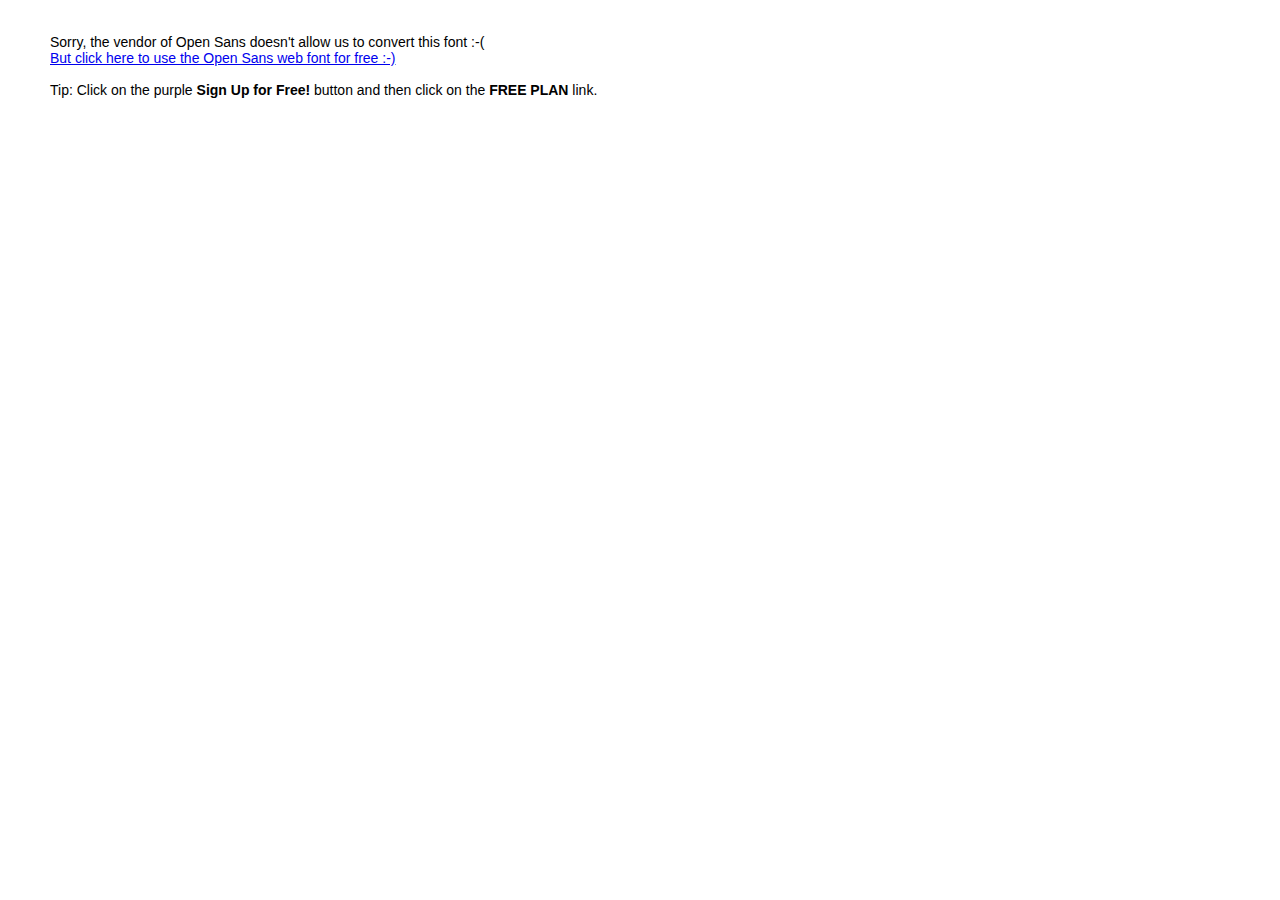
<file: fonts/OpenSans-Regular/info.html>
<!DOCTYPE html PUBLIC "-//W3C//DTD XHTML 1.0 Transitional//EN" "http://www.w3.org/TR/xhtml1/DTD/xhtml1-transitional.dtd">
<html xmlns="http://www.w3.org/1999/xhtml">
<head>
	<meta http-equiv="Content-Type" content="text/html; charset=utf-8" />
	<title>@font-face Demo</title>
	<style type="text/css">
	body {
		background-color:white;
		font-family:Verdana,Tahoma,Arial,Sans-Serif;
		color:black;
		font-size:14px;
	}
	</style>
</head>
<body>
	<p style="position:absolute;left:50px;top:20px">
	Sorry, the vendor of Open Sans doesn't allow us to convert this font :-(<br>
	<a href="http://www.fonts.com/search/web-fonts?searchtext=Open+Sans&SearchIn=all-fonts&SearchType=WebFonts&SiteId=64">
	But click here to use the Open Sans web font for free :-)
	</a>
	<br><br>
	Tip: Click on the purple <strong>Sign Up for Free!</strong> button and then click on the <strong>FREE PLAN</strong> link.
	</p>
</body>
</html>
</file>
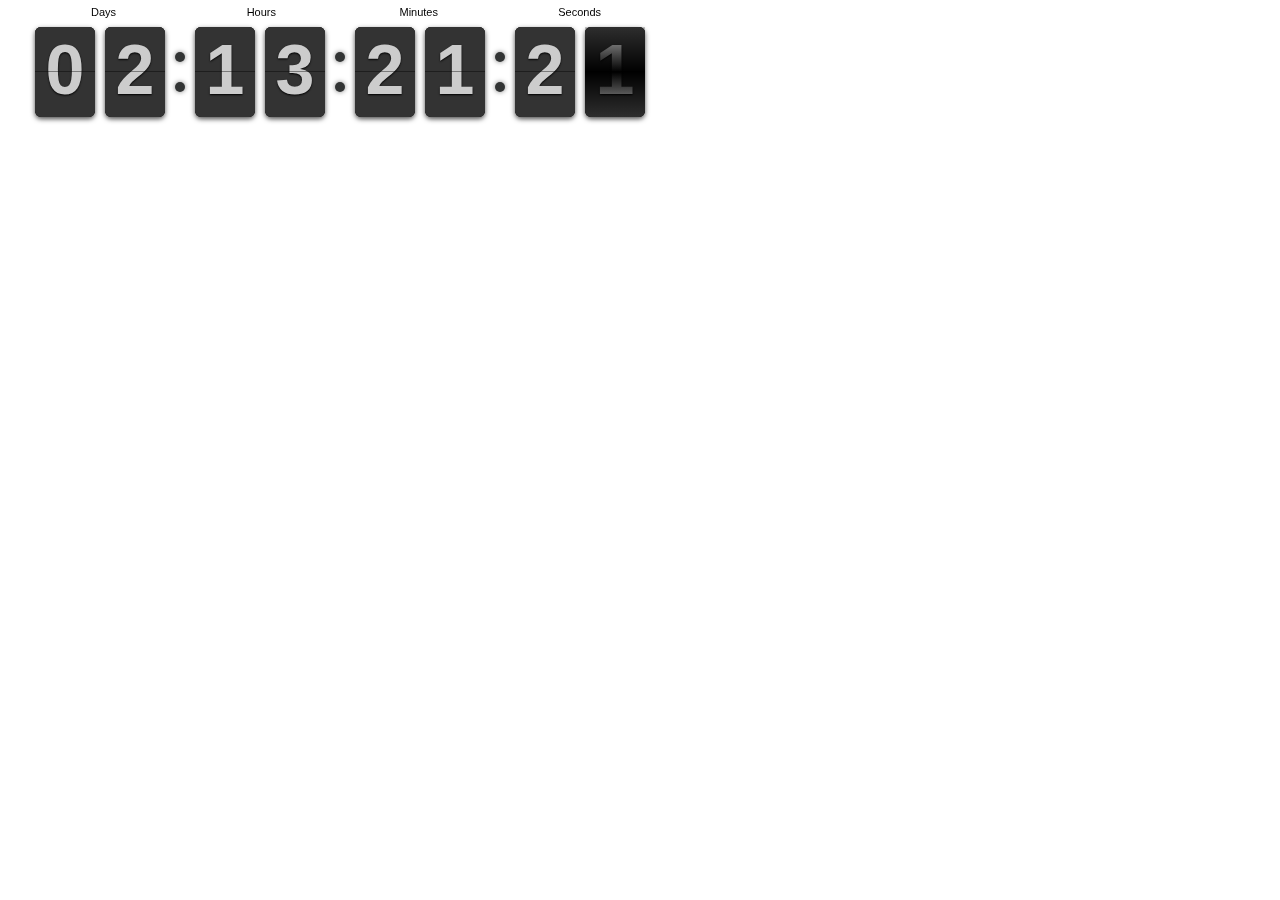
<file: FlipClock-master/FlipClock-master/examples/base.html>
<html>
	<head>
		<link rel="stylesheet" href="../compiled/flipclock.css">

		<script src="http://ajax.googleapis.com/ajax/libs/jquery/1.10.2/jquery.min.js"></script>

		<script src="../compiled/flipclock.js"></script>
	</head>
	<body>
	<div class="clock" style="margin:2em;"></div>
	<div class="message"></div>

	<script type="text/javascript">
		var clock;
		
		$(document).ready(function() {
			var clock;

			clock = $('.clock').FlipClock({
		        clockFace: 'DailyCounter',
		        autoStart: false,
		        callbacks: {
		        	stop: function() {
		        		$('.message').html('The clock has stopped!')
		        	}
		        }
		    });
				    
		    clock.setTime(220880);
		    clock.setCountdown(true);
		    clock.start();

		});
	</script>
	
	</body>
</html>
</file>
<file: fonts/MYRIADPROREGULAR/font.css>
@font-face {
	font-family: 'MYRIADPROREGULAR';
	src: url('./MYRIADPROREGULAR.eot');
	src: local('MYRIADPROREGULAR'), url('./MYRIADPROREGULAR.woff') format('woff'), url('./MYRIADPROREGULAR.ttf') format('truetype');
}
/* use this class to attach this font to any element i.e. <p class="fontsforweb_fontid_4410">Text with this font applied</p> */
.fontsforweb_fontid_4410 {
	font-family: 'MYRIADPROREGULAR' !important;
}

/* Font downloaded from FontsForWeb.com */
</file>
<file: timer/timer/timer/vid1/css/style1.css>
@font-face {
		font-family: 'MyriadProRegular';
		src: url('fonts/myriadpro-regular-webfont.eot?') format('eot'),
		url('fonts/myriadpro-regular-webfont.woff') format('woff'),
		url('fonts/myriadpro-regular-webfont.ttf') format('truetype'),
		url('fonts/myriadpro-regular-webfont.svg#webfontZPnuZIZf') format('svg');
		font-weight: normal;
		font-style: normal;
	}
	.countbox{padding: 0;margin:0 auto;line-height: 1.2;color: #fff;font-family: MyriadProRegular,Helvetica,sans-serif;font-size: 65px;width: 324px;height: 113px;}
.countbox-hours,.countbox-mins,.countbox-secs{float: left;text-align: center;background-image:url('../images/flip.png');background-repeat:no-repeat;margin: 0 7px 0 7px;height: 89px;width: 94px;z-index:1;}
.countbox-hours-text,.countbox-mins-text,.countbox-secs-text{background-position: center;background-repeat:no-repeat;position: absolute;margin-top: 5px;height: 26px;width: 94px;}
	.countbox-hours-text{background-image:url('../images/hours_text.gif');}
	.countbox-mins-text{background-image:url('../images/mins_text.gif');}
	.countbox-secs-text{background-image:url('../images/secs_text.gif');}
.countbox-hours span, .countbox-mins span, .countbox-secs span {background: url('../images/flip_gradient.png');background-repeat:no-repeat;position: absolute;display: block;height: 57px;width: 94px;}
	/*Скрипт скачан с сайта mywpnote.ru */
</file>
<file: timer/timer/timer/vid2/css/style2.css>
@font-face {
		font-family: 'MyriadProRegular';
		src: url('fonts/myriadpro-regular-webfont.eot?') format('eot'),
		url('fonts/myriadpro-regular-webfont.woff') format('woff'),
		url('fonts/myriadpro-regular-webfont.ttf') format('truetype'),
		url('fonts/myriadpro-regular-webfont.svg#webfontZPnuZIZf') format('svg');
		font-weight: normal;
		font-style: normal;
	}
.countbox{padding: 0;margin:0 auto;line-height: 1.2;color: #2f2f2f;font-family: MyriadProRegular,Helvetica,sans-serif;font-size: 115px;width: 542px;height: 170px;}
.countbox .countbox-num{float: left; width: 174px; height: 170px; }
.countbox .countbox-space{float: left; width: 10px; height: 170px; }
.countbox-hours1,.countbox-mins1,.countbox-secs1{float: left;text-align: center;background-image:url('../images/flip.png');background-repeat:no-repeat;margin: 0 -3px 0 0;height: 145px;width: 90px;z-index:1;}
.countbox-hours2,.countbox-mins2,.countbox-secs2{float: left;text-align: center;background-image:url('../images/flip.png');background-repeat:no-repeat;margin: 0 0 0 -3px;height: 145px;width: 90px;z-index:1;}
.countbox-hours-text,.countbox-mins-text,.countbox-secs-text{background-position: center;background-repeat:no-repeat;position: absolute;margin-top: 150px;height: 14px;width: 174px;}
.countbox-hours-text{background-image:url('../images/hours_text.gif');}
.countbox-mins-text{background-image:url('../images/mins_text.gif');}
.countbox-secs-text{background-image:url('../images/secs_text.gif');}
.countbox-hours1 span, .countbox-hours2 span, .countbox-mins1 span, .countbox-mins2 span, .countbox-secs1 span, .countbox-secs2 span {background: url('../images/flip_gradient.png');background-repeat:no-repeat;position: absolute;display: block;height: 145px;width: 90px; }
	/*Скрипт скачан с сайта mywpnote.ru */
</file>
<file: timer/timer/timer/vid3/css/style3.css>
@font-face {
		font-family: 'MyriadProRegular';
		src: url('fonts/myriadpro-regular-webfont.eot?') format('eot'),
		url('fonts/myriadpro-regular-webfont.woff') format('woff'),
		url('fonts/myriadpro-regular-webfont.ttf') format('truetype'),
		url('fonts/myriadpro-regular-webfont.svg#webfontZPnuZIZf') format('svg');
		font-weight: normal;
		font-style: normal;
	}
.countbox{padding: 0;margin:0 auto;line-height: 1.2;color: #fff;font-family: MyriadProRegular,Helvetica,sans-serif;font-size: 115px;width: 542px;height: 170px;}
.countbox .countbox-num{float: left; width: 174px; height: 170px; }
.countbox .countbox-space{float: left; width: 10px; height: 170px; }
.countbox-hours1,.countbox-mins1,.countbox-secs1{float: left;text-align: center;background-image:url('../images/flip.png');background-repeat:no-repeat;margin: 0 -3px 0 0;height: 145px;width: 90px;z-index:1;}
.countbox-hours2,.countbox-mins2,.countbox-secs2{float: left;text-align: center;background-image:url('../images/flip.png');background-repeat:no-repeat;margin: 0 0 0 -3px;height: 145px;width: 90px;z-index:1;}
.countbox-hours-text,.countbox-mins-text,.countbox-secs-text{background-position: center;background-repeat:no-repeat;position: absolute;margin-top: 150px;height: 14px;width: 174px;}
.countbox-hours-text{background-image:url('../images/hours_text.gif');}
.countbox-mins-text{background-image:url('../images/mins_text.gif');}
.countbox-secs-text{background-image:url('../images/secs_text.gif');}
.countbox-hours1 span, .countbox-hours2 span, .countbox-mins1 span, .countbox-mins2 span, .countbox-secs1 span, .countbox-secs2 span {background: url('../images/flip_gradient.png');background-repeat:no-repeat;position: absolute;display: block;height: 145px;width: 90px; } 
	/*Скрипт скачан с сайта mywpnote.ru */
</file>
<file: timer/timer/timer/vid4/css/style4.css>
@font-face
{
	font-family: 'MyriadProRegular';
	font-style: normal;
	font-weight: normal;
	src: url('fonts/myriadpro-regular-webfont.eot?') format('eot'),
		url('fonts/myriadpro-regular-webfont.woff') format('woff'),
		url('.fonts/myriadpro-regular-webfont.ttf') format('truetype'),
		url('fonts/myriadpro-regular-webfont.svg') format('svg');
}
.countbox
{
	color: #2f2f2f;
	font-family: MyriadProRegular,Helvetica,sans-serif;
	font-size: 69px;
	height: 106px;
	line-height: 82px;
	margin: 0 auto;
	padding: 0;
	width: 324px;
}
.countbox .countbox-num
{
	float: left;
}
.countbox .countbox-space
{
	float: left;
	height: 90px;
	width: 8px;
}
.countbox-hours1,.countbox-mins1,.countbox-secs1,.countbox-hours2,.countbox-mins2,.countbox-secs2
{
	background-image: url('../images/flip.png');
	background-repeat: no-repeat;
	float: left;
	height: 89px;
	margin: 0 -4px 0 0;
	text-align: center;
	width: 55px;
	z-index: 1;
}
.countbox-hours-text,.countbox-mins-text,.countbox-secs-text
{
	background-position: center;
	background-repeat: no-repeat;
	height: 14px !important;
	margin-top: 90px;
	position: absolute;
	width: 106px;
}
.countbox-hours-text
{
	background-image: url('../images/hours_text.gif');
}
.countbox-mins-text
{
	background-image: url('../images/mins_text.gif');
}
.countbox-secs-text
{
	background-image: url('../images/secs_text.gif');
}
.countbox-hours1 span, .countbox-hours2 span, .countbox-mins1 span, .countbox-mins2 span, .countbox-secs1 span, .countbox-secs2 span
{
	background: url('../images/flip_gradient.png');
	background-repeat: no-repeat;
	display: block;
	height: 89px;
	position: absolute;
	width: 55px;
} /*Скрипт скачан с сайта mywpnote.ru */
</file>
<file: FlipClock-master/FlipClock-master/compiled/flipclock.css>
/* Get the bourbon mixin from http://bourbon.io */
/* Reset */
.flip-clock-wrapper * {
    -webkit-box-sizing: border-box;
    -moz-box-sizing: border-box;
    -ms-box-sizing: border-box;
    -o-box-sizing: border-box;
    box-sizing: border-box;
    -webkit-backface-visibility: hidden;
    -moz-backface-visibility: hidden;
    -ms-backface-visibility: hidden;
    -o-backface-visibility: hidden;
    backface-visibility: hidden;
}

.flip-clock-wrapper a {
  cursor: pointer;
  text-decoration: none;
  color: #ccc; }

.flip-clock-wrapper a:hover {
  color: #fff; }

.flip-clock-wrapper ul {
  list-style: none; }

.flip-clock-wrapper.clearfix:before,
.flip-clock-wrapper.clearfix:after {
  content: " ";
  display: table; }

.flip-clock-wrapper.clearfix:after {
  clear: both; }

.flip-clock-wrapper.clearfix {
  *zoom: 1; }

/* Main */
.flip-clock-wrapper {
  font: normal 11px "Helvetica Neue", Helvetica, sans-serif;
  -webkit-user-select: none; }

.flip-clock-meridium {
  background: none !important;
  box-shadow: 0 0 0 !important;
  font-size: 36px !important; }

.flip-clock-meridium a { color: #313333; }

.flip-clock-wrapper {
  text-align: center;
  position: relative;
  width: 100%;
  margin: 1em;
}

.flip-clock-wrapper:before,
.flip-clock-wrapper:after {
    content: " "; /* 1 */
    display: table; /* 2 */
}
.flip-clock-wrapper:after {
    clear: both;
}

/* Skeleton */
.flip-clock-wrapper ul {
  position: relative;
  float: left;
  margin: 5px;
  width: 60px;
  height: 90px;
  font-size: 80px;
  font-weight: bold;
  line-height: 87px;
  border-radius: 6px;
  background: #000;
}

.flip-clock-wrapper ul li {
  z-index: 1;
  position: absolute;
  left: 0;
  top: 0;
  width: 100%;
  height: 100%;
  line-height: 87px;
  text-decoration: none !important;
}

.flip-clock-wrapper ul li:first-child {
  z-index: 2; }

.flip-clock-wrapper ul li a {
  display: block;
  height: 100%;
  -webkit-perspective: 200px;
  -moz-perspective: 200px;
  perspective: 200px;
  margin: 0 !important;
  overflow: visible !important;
  cursor: default !important; }

.flip-clock-wrapper ul li a div {
  z-index: 1;
  position: absolute;
  left: 0;
  width: 100%;
  height: 50%;
  font-size: 80px;
  overflow: hidden; 
  outline: 1px solid transparent; }

.flip-clock-wrapper ul li a div .shadow {
  position: absolute;
  width: 100%;
  height: 100%;
  z-index: 2; }

.flip-clock-wrapper ul li a div.up {
  -webkit-transform-origin: 50% 100%;
  -moz-transform-origin: 50% 100%;
  -ms-transform-origin: 50% 100%;
  -o-transform-origin: 50% 100%;
  transform-origin: 50% 100%;
  top: 0; }

.flip-clock-wrapper ul li a div.up:after {
  content: "";
  position: absolute;
  top: 44px;
  left: 0;
  z-index: 5;
  width: 100%;
  height: 3px;
  background-color: #000;
  background-color: rgba(0, 0, 0, 0.4); }

.flip-clock-wrapper ul li a div.down {
  -webkit-transform-origin: 50% 0;
  -moz-transform-origin: 50% 0;
  -ms-transform-origin: 50% 0;
  -o-transform-origin: 50% 0;
  transform-origin: 50% 0;
  bottom: 0;
  border-bottom-left-radius: 6px;
  border-bottom-right-radius: 6px;
}

.flip-clock-wrapper ul li a div div.inn {
  position: absolute;
  left: 0;
  z-index: 1;
  width: 100%;
  height: 200%;
  color: #ccc;
  text-shadow: 0 1px 2px #000;
  text-align: center;
  background-color: #333;
  border-radius: 6px;
  font-size: 70px; }

.flip-clock-wrapper ul li a div.up div.inn {
  top: 0; }

.flip-clock-wrapper ul li a div.down div.inn {
  bottom: 0; }

/* PLAY */
.flip-clock-wrapper ul.play li.flip-clock-before {
  z-index: 3; }

.flip-clock-wrapper .flip {   box-shadow: 0 2px 5px rgba(0, 0, 0, 0.7); }

.flip-clock-wrapper ul.play li.flip-clock-active {
  -webkit-animation: asd 0.5s 0.5s linear both;
  -moz-animation: asd 0.5s 0.5s linear both;
  animation: asd 0.5s 0.5s linear both;
  z-index: 5; }

.flip-clock-divider {
  float: left;
  display: inline-block;
  position: relative;
  width: 20px;
  height: 100px; }

.flip-clock-divider:first-child {
  width: 0; }

.flip-clock-dot {
  display: block;
  background: #323434;
  width: 10px;
  height: 10px;
  position: absolute;
  border-radius: 50%;
  box-shadow: 0 0 5px rgba(0, 0, 0, 0.5);
  left: 5px; }

.flip-clock-divider .flip-clock-label {
  position: absolute;
  top: -1.5em;
  right: -86px;
  color: black;
  text-shadow: none; }

.flip-clock-divider.minutes .flip-clock-label {
  right: -88px; }

.flip-clock-divider.seconds .flip-clock-label {
  right: -91px; }

.flip-clock-dot.top {
  top: 30px; }

.flip-clock-dot.bottom {
  bottom: 30px; }

@-webkit-keyframes asd {
  0% {
    z-index: 2; }

  20% {
    z-index: 4; }

  100% {
    z-index: 4; } }

@-moz-keyframes asd {
  0% {
    z-index: 2; }

  20% {
    z-index: 4; }

  100% {
    z-index: 4; } }

@-o-keyframes asd {
  0% {
    z-index: 2; }

  20% {
    z-index: 4; }

  100% {
    z-index: 4; } }

@keyframes asd {
  0% {
    z-index: 2; }

  20% {
    z-index: 4; }

  100% {
    z-index: 4; } }

.flip-clock-wrapper ul.play li.flip-clock-active .down {
  z-index: 2;
  -webkit-animation: turn 0.5s 0.5s linear both;
  -moz-animation: turn 0.5s 0.5s linear both;
  animation: turn 0.5s 0.5s linear both; }

@-webkit-keyframes turn {
  0% {
    -webkit-transform: rotateX(90deg); }

  100% {
    -webkit-transform: rotateX(0deg); } }

@-moz-keyframes turn {
  0% {
    -moz-transform: rotateX(90deg); }

  100% {
    -moz-transform: rotateX(0deg); } }

@-o-keyframes turn {
  0% {
    -o-transform: rotateX(90deg); }

  100% {
    -o-transform: rotateX(0deg); } }

@keyframes turn {
  0% {
    transform: rotateX(90deg); }

  100% {
    transform: rotateX(0deg); } }

.flip-clock-wrapper ul.play li.flip-clock-before .up {
  z-index: 2;
  -webkit-animation: turn2 0.5s linear both;
  -moz-animation: turn2 0.5s linear both;
  animation: turn2 0.5s linear both; }

@-webkit-keyframes turn2 {
  0% {
    -webkit-transform: rotateX(0deg); }

  100% {
    -webkit-transform: rotateX(-90deg); } }

@-moz-keyframes turn2 {
  0% {
    -moz-transform: rotateX(0deg); }

  100% {
    -moz-transform: rotateX(-90deg); } }

@-o-keyframes turn2 {
  0% {
    -o-transform: rotateX(0deg); }

  100% {
    -o-transform: rotateX(-90deg); } }

@keyframes turn2 {
  0% {
    transform: rotateX(0deg); }

  100% {
    transform: rotateX(-90deg); } }

.flip-clock-wrapper ul li.flip-clock-active {
  z-index: 3; }

/* SHADOW */
.flip-clock-wrapper ul.play li.flip-clock-before .up .shadow {
  background: -moz-linear-gradient(top, rgba(0, 0, 0, 0.1) 0%, black 100%);
  background: -webkit-gradient(linear, left top, left bottom, color-stop(0%, rgba(0, 0, 0, 0.1)), color-stop(100%, black));
  background: linear, top, rgba(0, 0, 0, 0.1) 0%, black 100%;
  background: -o-linear-gradient(top, rgba(0, 0, 0, 0.1) 0%, black 100%);
  background: -ms-linear-gradient(top, rgba(0, 0, 0, 0.1) 0%, black 100%);
  background: linear, to bottom, rgba(0, 0, 0, 0.1) 0%, black 100%;
  -webkit-animation: show 0.5s linear both;
  -moz-animation: show 0.5s linear both;
  animation: show 0.5s linear both; }

.flip-clock-wrapper ul.play li.flip-clock-active .up .shadow {
  background: -moz-linear-gradient(top, rgba(0, 0, 0, 0.1) 0%, black 100%);
  background: -webkit-gradient(linear, left top, left bottom, color-stop(0%, rgba(0, 0, 0, 0.1)), color-stop(100%, black));
  background: linear, top, rgba(0, 0, 0, 0.1) 0%, black 100%;
  background: -o-linear-gradient(top, rgba(0, 0, 0, 0.1) 0%, black 100%);
  background: -ms-linear-gradient(top, rgba(0, 0, 0, 0.1) 0%, black 100%);
  background: linear, to bottom, rgba(0, 0, 0, 0.1) 0%, black 100%;
  -webkit-animation: hide 0.5s 0.3s linear both;
  -moz-animation: hide 0.5s 0.3s linear both;
  animation: hide 0.5s 0.3s linear both; }

/*DOWN*/
.flip-clock-wrapper ul.play li.flip-clock-before .down .shadow {
  background: -moz-linear-gradient(top, black 0%, rgba(0, 0, 0, 0.1) 100%);
  background: -webkit-gradient(linear, left top, left bottom, color-stop(0%, black), color-stop(100%, rgba(0, 0, 0, 0.1)));
  background: linear, top, black 0%, rgba(0, 0, 0, 0.1) 100%;
  background: -o-linear-gradient(top, black 0%, rgba(0, 0, 0, 0.1) 100%);
  background: -ms-linear-gradient(top, black 0%, rgba(0, 0, 0, 0.1) 100%);
  background: linear, to bottom, black 0%, rgba(0, 0, 0, 0.1) 100%;
  -webkit-animation: show 0.5s linear both;
  -moz-animation: show 0.5s linear both;
  animation: show 0.5s linear both; }

.flip-clock-wrapper ul.play li.flip-clock-active .down .shadow {
  background: -moz-linear-gradient(top, black 0%, rgba(0, 0, 0, 0.1) 100%);
  background: -webkit-gradient(linear, left top, left bottom, color-stop(0%, black), color-stop(100%, rgba(0, 0, 0, 0.1)));
  background: linear, top, black 0%, rgba(0, 0, 0, 0.1) 100%;
  background: -o-linear-gradient(top, black 0%, rgba(0, 0, 0, 0.1) 100%);
  background: -ms-linear-gradient(top, black 0%, rgba(0, 0, 0, 0.1) 100%);
  background: linear, to bottom, black 0%, rgba(0, 0, 0, 0.1) 100%;
  -webkit-animation: hide 0.5s 0.3s linear both;
  -moz-animation: hide 0.5s 0.3s linear both;
  animation: hide 0.5s 0.2s linear both; }

@-webkit-keyframes show {
  0% {
    opacity: 0; }

  100% {
    opacity: 1; } }

@-moz-keyframes show {
  0% {
    opacity: 0; }

  100% {
    opacity: 1; } }

@-o-keyframes show {
  0% {
    opacity: 0; }

  100% {
    opacity: 1; } }

@keyframes show {
  0% {
    opacity: 0; }

  100% {
    opacity: 1; } }

@-webkit-keyframes hide {
  0% {
    opacity: 1; }

  100% {
    opacity: 0; } }

@-moz-keyframes hide {
  0% {
    opacity: 1; }

  100% {
    opacity: 0; } }

@-o-keyframes hide {
  0% {
    opacity: 1; }

  100% {
    opacity: 0; } }

@keyframes hide {
  0% {
    opacity: 1; }

  100% {
    opacity: 0; } }
</file>
